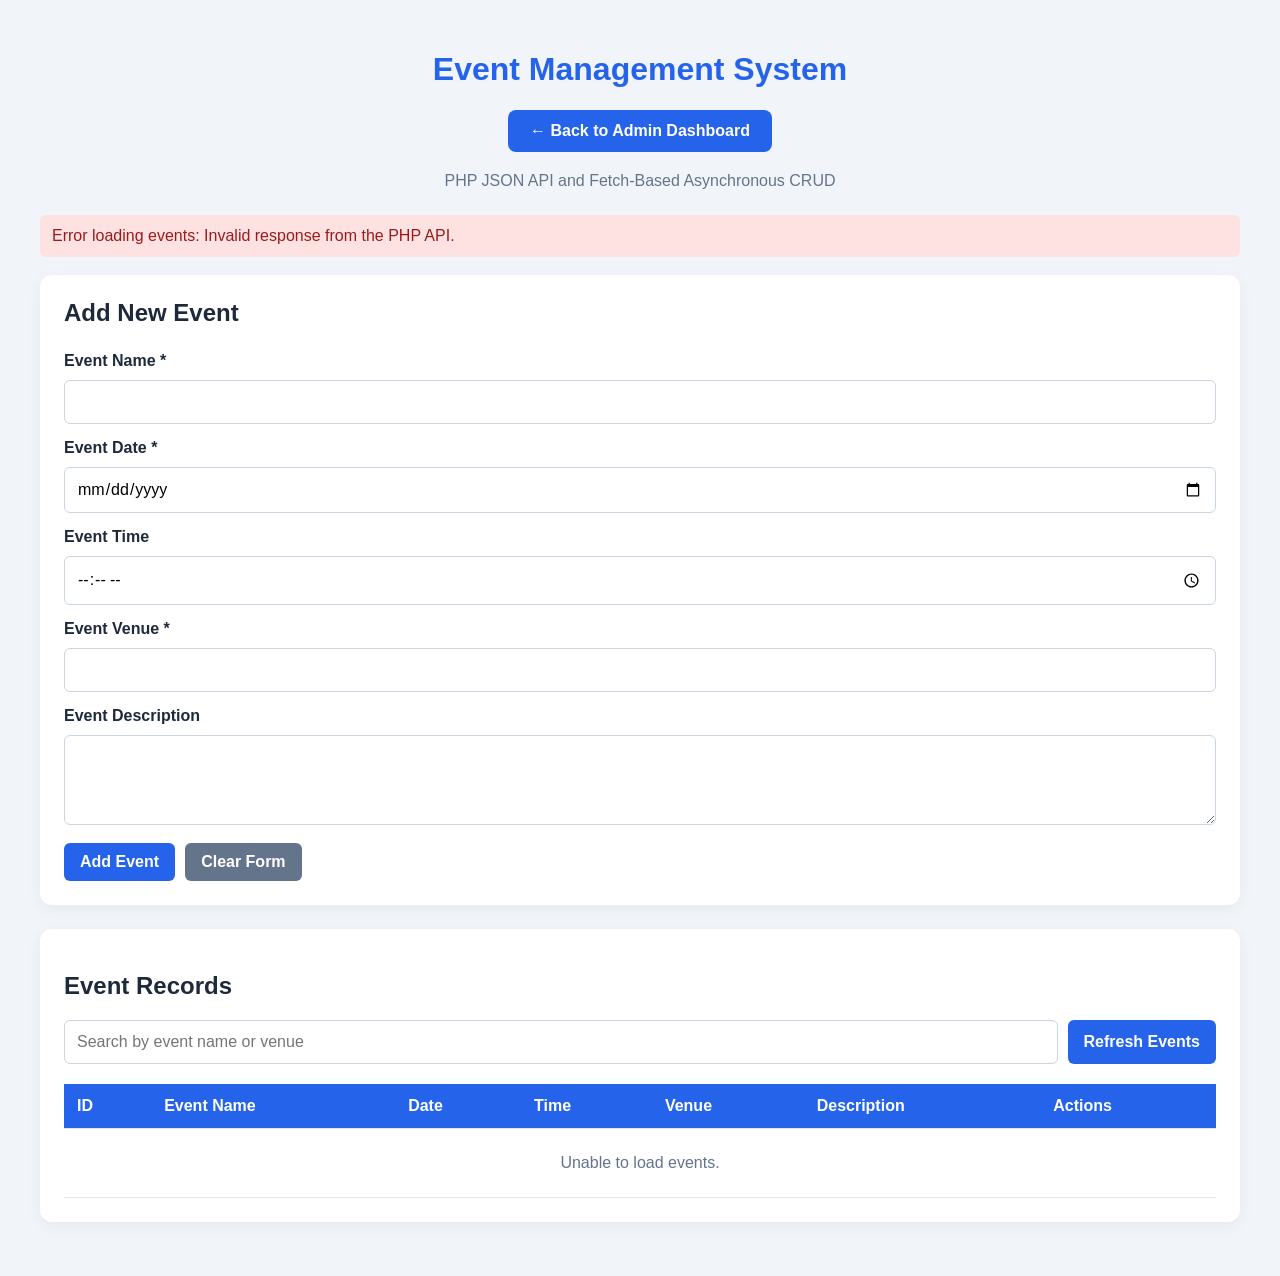
<file: index.html>
<!DOCTYPE html>
<html lang="en">
<head>
    <meta charset="UTF-8">
    <meta name="viewport" content="width=device-width, initial-scale=1.0">
    <title>Practical 13 - Event Management AJAX CRUD</title>
    <style>
        * { box-sizing: border-box; }
        body { margin: 0; padding: 30px; font-family: Arial, sans-serif; background: #f1f5f9; color: #1e293b; }
        .container { max-width: 1200px; margin: auto; }
        h1 { text-align: center; color: #2563eb; }
        .subtitle { text-align: center; margin-bottom: 25px; color: #64748b; }
        .card { background: white; padding: 24px; margin-bottom: 24px; border-radius: 12px; box-shadow: 0 4px 15px rgba(0, 0, 0, 0.05); }
        .status { margin-bottom: 18px; padding: 12px; background: #dbeafe; border-radius: 6px; overflow-wrap: anywhere; }
        .status.error { background: #fee2e2; color: #991b1b; }
        .status.success { background: #dcfce7; color: #166534; }
        form { display: grid; gap: 10px; }
        label { font-weight: bold; margin-top: 5px; }
        input, textarea { width: 100%; padding: 12px; border: 1px solid #cbd5e1; border-radius: 6px; font: inherit; }
        textarea { min-height: 90px; resize: vertical; }
        button { padding: 10px 16px; border: none; border-radius: 6px; background: #2563eb; color: white; cursor: pointer; font: inherit; font-weight: bold; }
        button:hover { background: #1d4ed8; }
        button:disabled { opacity: 0.6; cursor: not-allowed; }
        .btn-row { display: flex; gap: 10px; flex-wrap: wrap; margin-top: 8px; }
        .secondary { background: #64748b; }
        .secondary:hover { background: #475569; }
        .edit-btn { background: #0d9488; margin-right: 5px; }
        .edit-btn:hover { background: #0f766e; }
        .delete-btn { background: #dc2626; }
        .delete-btn:hover { background: #b91c1c; }
        .table-wrapper { overflow-x: auto; margin-top: 20px; }
        table { width: 100%; border-collapse: collapse; }
        th, td { padding: 13px; border-bottom: 1px solid #e2e8f0; text-align: left; vertical-align: top; }
        th { background: #2563eb; color: white; }
        td { overflow-wrap: anywhere; }
        .empty { text-align: center; padding: 25px; color: #64748b; }
        .search-box { display: flex; gap: 10px; margin-top: 15px; }
        .search-box input { flex: 1; min-width: 0; }
        .form-title { margin-top: 0; }
        .hidden { display: none; }
        @media (max-width: 650px) {
            body { padding: 12px; }
            .card { padding: 15px; }
            .search-box { flex-direction: column; }
            th, td { padding: 9px; }
        }
    </style>
</head>
<body>
    <div class="container">
        <h1>Event Management System</h1>
        <div style="text-align: center; margin: 20px 0;">
            <a href="admin_dashboard.php" style="display: inline-block; background: #2563eb; color: white; padding: 12px 22px; border-radius: 8px; text-decoration: none; font-weight: bold;">
                &larr; Back to Admin Dashboard
            </a>
        </div>
        <p class="subtitle">PHP JSON API and Fetch-Based Asynchronous CRUD</p>

        <div id="status" class="status" role="status" aria-live="polite">Loading events...</div>

        <div class="card">
            <h2 class="form-title" id="formTitle">Add New Event</h2>
            <form id="eventForm">
                <input type="hidden" id="eventId">

                <label for="eventName">Event Name *</label>
                <input type="text" id="eventName" required maxlength="200">

                <label for="eventDate">Event Date *</label>
                <input type="date" id="eventDate" required>

                <label for="eventTime">Event Time</label>
                <input type="time" id="eventTime">

                <label for="eventVenue">Event Venue *</label>
                <input type="text" id="eventVenue" required maxlength="200">

                <label for="eventDescription">Event Description</label>
                <textarea id="eventDescription"></textarea>

                <div class="btn-row">
                    <button type="submit" id="saveButton">Add Event</button>
                    <button type="button" id="cancelButton" class="secondary hidden">Cancel Edit</button>
                    <button type="reset" id="clearButton" class="secondary">Clear Form</button>
                </div>
            </form>
        </div>

        <div class="card">
            <h2>Event Records</h2>
            <div class="search-box">
                <input type="search" id="searchInput" placeholder="Search by event name or venue">
                <button type="button" id="refreshButton">Refresh Events</button>
            </div>
            <div class="table-wrapper">
                <table>
                    <thead>
                        <tr>
                            <th>ID</th>
                            <th>Event Name</th>
                            <th>Date</th>
                            <th>Time</th>
                            <th>Venue</th>
                            <th>Description</th>
                            <th>Actions</th>
                        </tr>
                    </thead>
                    <tbody id="eventTable">
                        <tr>
                            <td colspan="7" class="empty">Loading...</td>
                        </tr>
                    </tbody>
                </table>
            </div>
        </div>
    </div>

    <script>
        const API_URL = "api.php";
        const statusBox = document.getElementById("status");
        const eventTable = document.getElementById("eventTable");
        const eventForm = document.getElementById("eventForm");
        const saveButton = document.getElementById("saveButton");
        const cancelButton = document.getElementById("cancelButton");
        const searchInput = document.getElementById("searchInput");
        let eventsList = [];

        function showStatus(message, type = "") {
            statusBox.textContent = message;
            statusBox.className = "status";
            if (type) statusBox.classList.add(type);
        }

        async function apiRequest(url, options = {}) {
            const response = await fetch(url, {
                ...options,
                headers: {
                    "Accept": "application/json",
                    ...(options.body ? { "Content-Type": "application/json" } : {}),
                    ...(options.headers || {})
                }
            });
            let result;
            try {
                result = await response.json();
            } catch {
                throw new Error("Invalid response from the PHP API.");
            }
            if (!response.ok || !result.success) {
                throw new Error(result.message || "Request failed.");
            }
            return result;
        }

        function getVenue(event) {
            return event.event_venue || event.venue || "";
        }

        function renderEvents() {
            eventTable.replaceChildren();
            const keyword = searchInput.value.trim().toLowerCase();
            const filteredEvents = eventsList.filter(function (event) {
                return (
                    String(event.event_name || "").toLowerCase().includes(keyword) ||
                    String(getVenue(event)).toLowerCase().includes(keyword)
                );
            });

            if (filteredEvents.length === 0) {
                const row = document.createElement("tr");
                const cell = document.createElement("td");
                cell.colSpan = 7;
                cell.className = "empty";
                cell.textContent = keyword ? "No matching events found." : "No events available.";
                row.appendChild(cell);
                eventTable.appendChild(row);
                return;
            }

            filteredEvents.forEach(function (event) {
                const row = document.createElement("tr");
                const values = [
                    event.event_id,
                    event.event_name,
                    event.event_date,
                    event.event_time || "",
                    getVenue(event),
                    event.event_description || ""
                ];

                values.forEach(function (value) {
                    const cell = document.createElement("td");
                    cell.textContent = value ?? "";
                    row.appendChild(cell);
                });

                const actionCell = document.createElement("td");
                const editButton = document.createElement("button");
                editButton.type = "button";
                editButton.textContent = "Edit";
                editButton.className = "edit-btn";
                editButton.addEventListener("click", function () {
                    editEvent(event);
                });

                const deleteButton = document.createElement("button");
                deleteButton.type = "button";
                deleteButton.textContent = "Delete";
                deleteButton.className = "delete-btn";
                deleteButton.addEventListener("click", function () {
                    deleteEvent(event.event_id, event.event_name);
                });

                actionCell.appendChild(editButton);
                actionCell.appendChild(deleteButton);
                row.appendChild(actionCell);
                eventTable.appendChild(row);
            });
        }

        async function loadEvents(showMessage = true) {
            try {
                if (showMessage) showStatus("Loading events...");
                const result = await apiRequest(API_URL);
                eventsList = Array.isArray(result.data) ? result.data : [];
                renderEvents();
                if (showMessage) showStatus("Events loaded successfully.", "success");
            } catch (error) {
                showStatus("Error loading events: " + error.message, "error");
                eventTable.replaceChildren();
                const row = document.createElement("tr");
                const cell = document.createElement("td");
                cell.colSpan = 7;
                cell.className = "empty";
                cell.textContent = "Unable to load events.";
                row.appendChild(cell);
                eventTable.appendChild(row);
            }
        }

        function resetEventForm() {
            eventForm.reset();
            document.getElementById("eventId").value = "";
            document.getElementById("formTitle").textContent = "Add New Event";
            saveButton.textContent = "Add Event";
            cancelButton.classList.add("hidden");
        }

        function editEvent(event) {
            document.getElementById("eventId").value = event.event_id;
            document.getElementById("eventName").value = event.event_name || "";
            document.getElementById("eventDate").value = String(event.event_date || "").substring(0, 10);
            document.getElementById("eventTime").value = String(event.event_time || "").substring(0, 5);
            document.getElementById("eventVenue").value = getVenue(event);
            document.getElementById("eventDescription").value = event.event_description || "";
            document.getElementById("formTitle").textContent = "Edit Event #" + event.event_id;
            saveButton.textContent = "Update Event";
            cancelButton.classList.remove("hidden");
            document.getElementById("formTitle").scrollIntoView({ behavior: "smooth", block: "center" });
            showStatus("Editing event: " + event.event_name);
        }

        eventForm.addEventListener("submit", async function (event) {
            event.preventDefault();
            const eventId = document.getElementById("eventId").value;
            const eventData = {
                event_name: document.getElementById("eventName").value.trim(),
                event_date: document.getElementById("eventDate").value,
                event_time: document.getElementById("eventTime").value,
                event_venue: document.getElementById("eventVenue").value.trim(),
                event_description: document.getElementById("eventDescription").value.trim()
            };

            if (!eventData.event_name || !eventData.event_date || !eventData.event_venue) {
                showStatus("Please fill in all required fields.", "error");
                return;
            }

            saveButton.disabled = true;
            saveButton.textContent = eventId ? "Updating..." : "Adding...";

            try {
                const result = await apiRequest(API_URL, {
                    method: eventId ? "PUT" : "POST",
                    body: JSON.stringify(eventId ? { ...eventData, event_id: Number(eventId) } : eventData)
                });
                resetEventForm();
                await loadEvents(false);
                showStatus(result.message || (eventId ? "Event updated successfully." : "Event added successfully."), "success");
            } catch (error) {
                showStatus("Error: " + error.message, "error");
            } finally {
                saveButton.disabled = false;
                saveButton.textContent = document.getElementById("eventId").value ? "Update Event" : "Add Event";
            }
        });

        async function deleteEvent(eventId, eventName) {
            if (!confirm('Are you sure you want to delete "' + eventName + '"?')) return;
            try {
                const result = await apiRequest(API_URL + "?id=" + encodeURIComponent(eventId), { method: "DELETE" });
                eventsList = eventsList.filter(ev => Number(ev.event_id) !== Number(eventId));
                renderEvents();
                showStatus(result.message || "Event deleted successfully.", "success");
            } catch (error) {
                showStatus("Error deleting event: " + error.message, "error");
            }
        }

        cancelButton.addEventListener("click", function () {
            resetEventForm();
            showStatus("Edit cancelled.");
        });

        document.getElementById("clearButton").addEventListener("click", function () {
            setTimeout(function () {
                if (document.getElementById("eventId").value) resetEventForm();
            }, 0);
        });

        document.getElementById("refreshButton").addEventListener("click", () => loadEvents());
        searchInput.addEventListener("input", renderEvents);

        loadEvents();
    </script>
</body>
</html>
</file>
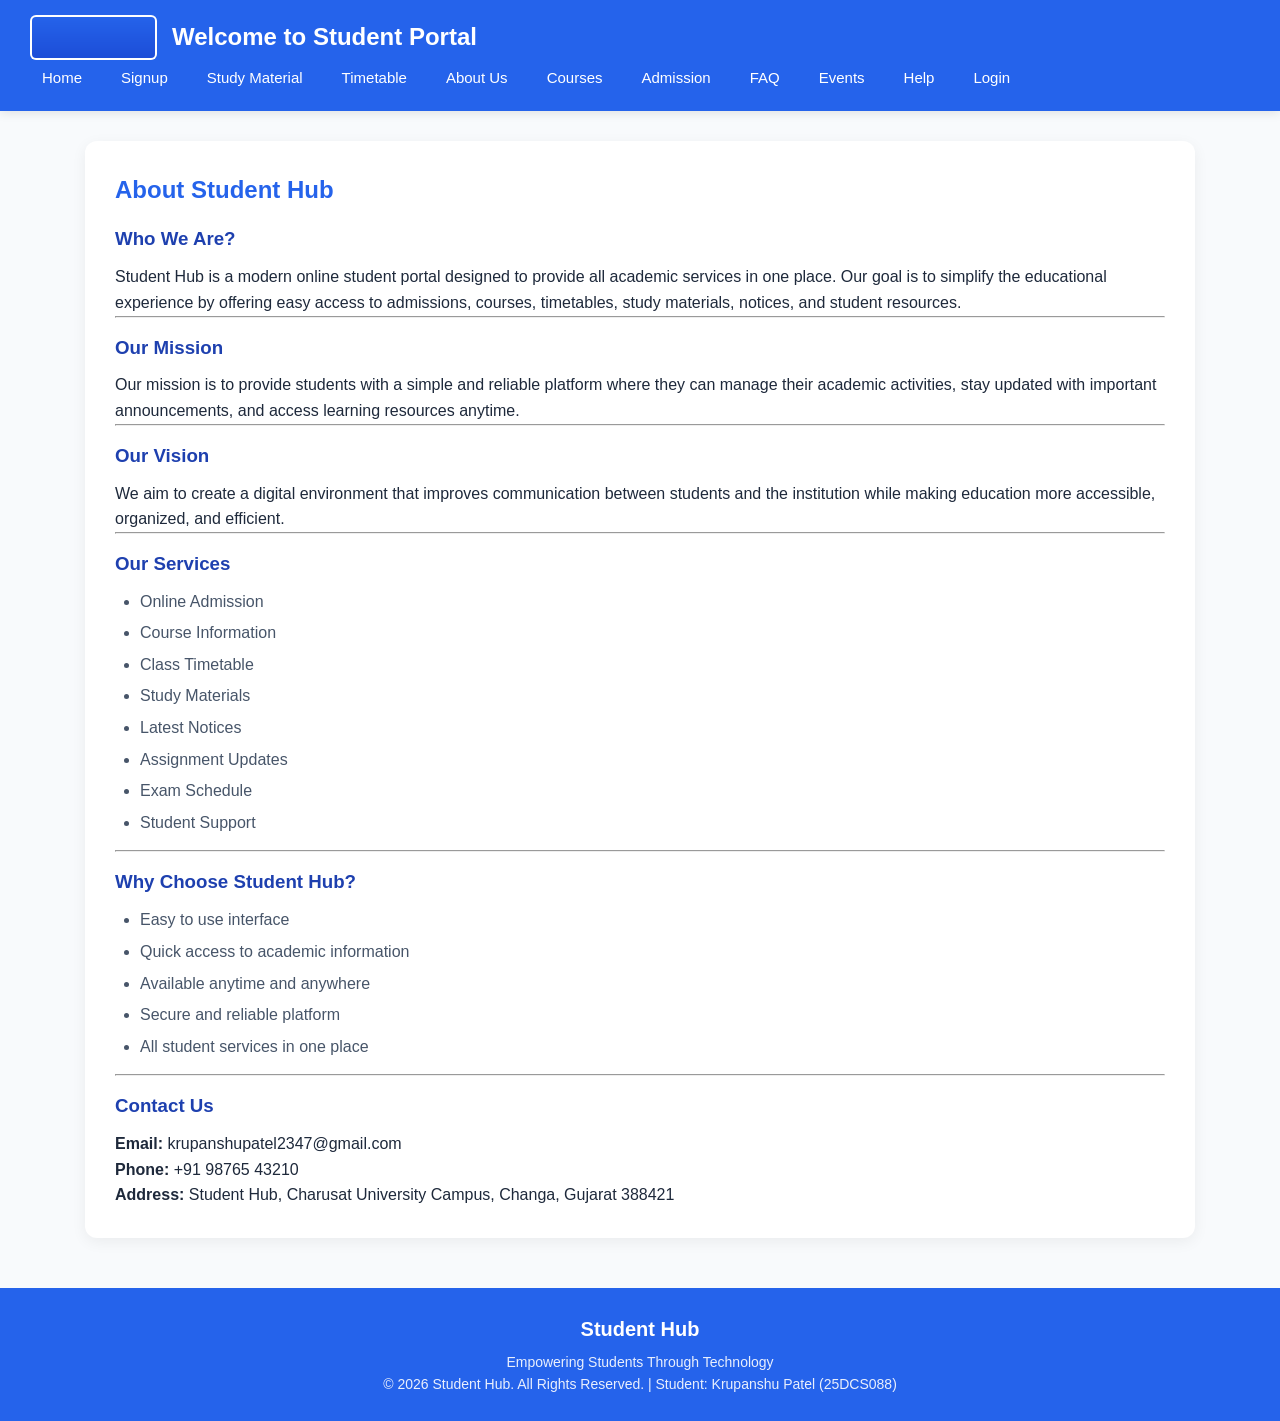
<file: About.html>
<!DOCTYPE html>
<html lang="en">
<head>
    <meta charset="UTF-8">
    <meta name="viewport" content="width=device-width, initial-scale=1.0">
    <title>Student Hub - About Us</title>
    <link rel="stylesheet" href="style.css">
    <script src="script.js" defer></script>
</head>
<body class="page-about">
    <header class="header">
        <div class="logo-section">
            <img src="StudentHub.png" alt="Student Hub Logo">
            <h1>Welcome to Student Portal</h1>
        </div>
        <button class="menu-button" id="menuButton" aria-label="Toggle navigation">☰</button>
        <nav class="navbar" id="navbar">
            <a href="Home.html">Home</a>
            <a href="Signup.html">Signup</a>
            <a href="StudyMaterial.html">Study Material</a>
            <a href="Timetable.html">Timetable</a>
            <a href="About.html">About Us</a>
            <a href="Courses.html">Courses</a>
            <a href="Admission.html">Admission</a>
            <a href="FAQ.html">FAQ</a>
            <a href="event.html">Events</a>
            <a href="Help.html">Help</a>
            <a href="Login.html">Login</a>
        </nav>
    </header>

    <main class="content-container">
        <div class="about-section">
            <h2>About Student Hub</h2>
            <h3>Who We Are?</h3>
            <p>
                Student Hub is a modern online student portal designed to provide all academic services in one place. Our goal is to simplify the educational experience by offering easy access to admissions, courses, timetables, study materials, notices, and student resources.
            </p>

            <hr>

            <h3>Our Mission</h3>
            <p>
                Our mission is to provide students with a simple and reliable platform where they can manage their academic activities, stay updated with important announcements, and access learning resources anytime.
            </p>

            <hr>

            <h3>Our Vision</h3>
            <p>
                We aim to create a digital environment that improves communication between students and the institution while making education more accessible, organized, and efficient.
            </p>

            <hr>

            <h3>Our Services</h3>
            <ul>
                <li>Online Admission</li>
                <li>Course Information</li>
                <li>Class Timetable</li>
                <li>Study Materials</li>
                <li>Latest Notices</li>
                <li>Assignment Updates</li>
                <li>Exam Schedule</li>
                <li>Student Support</li>
            </ul>

            <hr>

            <h3>Why Choose Student Hub?</h3>
            <ul>
                <li>Easy to use interface</li>
                <li>Quick access to academic information</li>
                <li>Available anytime and anywhere</li>
                <li>Secure and reliable platform</li>
                <li>All student services in one place</li>
            </ul>

            <hr>

            <h3>Contact Us</h3>
            <p><b>Email:</b> krupanshupatel2347@gmail.com</p>
            <p><b>Phone:</b> +91 98765 43210</p>
            <p><b>Address:</b> Student Hub, Charusat University Campus, Changa, Gujarat 388421</p>
        </div>
    </main>

    <footer class="footer">
        <h3>Student Hub</h3>
        <p>Empowering Students Through Technology</p>
        <p>&copy; 2026 Student Hub. All Rights Reserved. | Student: Krupanshu Patel (25DCS088)</p>
    </footer>
</body>
</html>
</file>
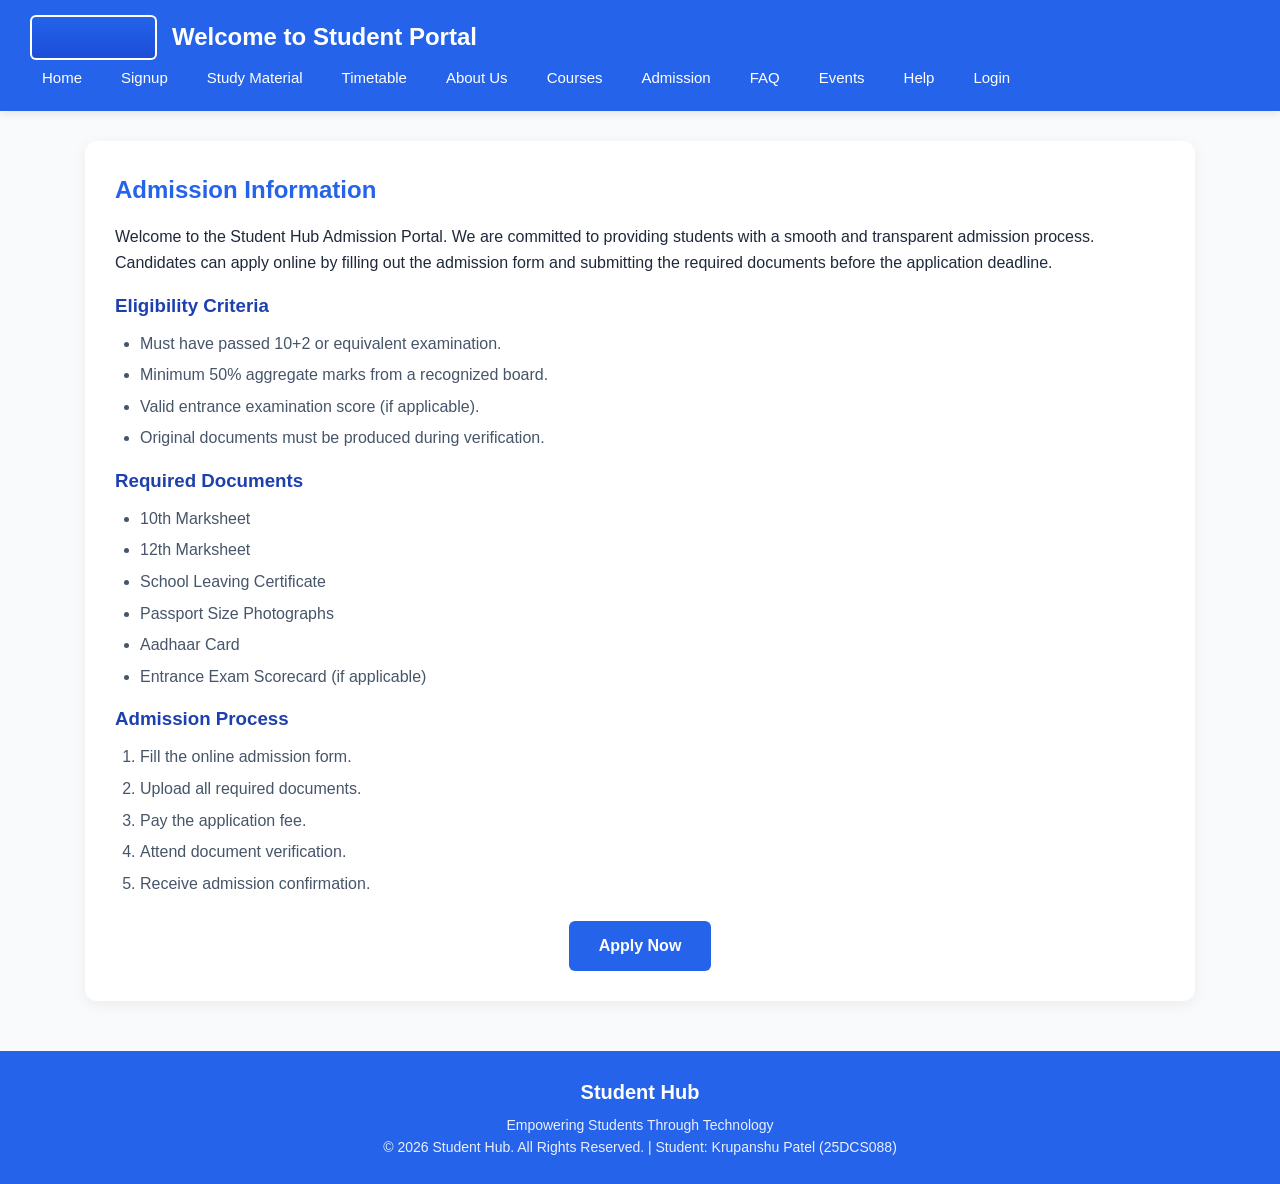
<file: Admission.html>
<!DOCTYPE html>
<html lang="en">
<head>
    <meta charset="UTF-8">
    <meta name="viewport" content="width=device-width, initial-scale=1.0">
    <title>Student Hub - Admission</title>
    <link rel="stylesheet" href="style.css">
    <script src="script.js" defer></script>
</head>
<body class="page-admission">
    <header class="header">
        <div class="logo-section">
            <img src="StudentHub.png" alt="Student Hub Logo">
            <h1>Welcome to Student Portal</h1>
        </div>
        <button class="menu-button" id="menuButton" aria-label="Toggle navigation">☰</button>
        <nav class="navbar" id="navbar">
            <a href="Home.html">Home</a>
            <a href="Signup.html">Signup</a>
            <a href="StudyMaterial.html">Study Material</a>
            <a href="Timetable.html">Timetable</a>
            <a href="About.html">About Us</a>
            <a href="Courses.html">Courses</a>
            <a href="Admission.html">Admission</a>
            <a href="FAQ.html">FAQ</a>
            <a href="event.html">Events</a>
            <a href="Help.html">Help</a>
            <a href="Login.html">Login</a>
        </nav>
    </header>

    <main class="content-container">
        <div class="card">
            <h2>Admission Information</h2>
            <p>Welcome to the Student Hub Admission Portal. We are committed to providing students with a smooth and transparent admission process. Candidates can apply online by filling out the admission form and submitting the required documents before the application deadline.</p>

            <h3>Eligibility Criteria</h3>
            <ul>
                <li>Must have passed 10+2 or equivalent examination.</li>
                <li>Minimum 50% aggregate marks from a recognized board.</li>
                <li>Valid entrance examination score (if applicable).</li>
                <li>Original documents must be produced during verification.</li>
            </ul>

            <h3>Required Documents</h3>
            <ul>
                <li>10th Marksheet</li>
                <li>12th Marksheet</li>
                <li>School Leaving Certificate</li>
                <li>Passport Size Photographs</li>
                <li>Aadhaar Card</li>
                <li>Entrance Exam Scorecard (if applicable)</li>
            </ul>

            <h3>Admission Process</h3>
            <ol>
                <li>Fill the online admission form.</li>
                <li>Upload all required documents.</li>
                <li>Pay the application fee.</li>
                <li>Attend document verification.</li>
                <li>Receive admission confirmation.</li>
            </ol>

            <div style="text-align: center; margin-top: 25px;">
                <a href="Signup.html" class="button" style="padding: 12px 30px; font-size: 16px;">Apply Now</a>
            </div>
        </div>
    </main>

    <footer class="footer">
        <h3>Student Hub</h3>
        <p>Empowering Students Through Technology</p>
        <p>&copy; 2026 Student Hub. All Rights Reserved. | Student: Krupanshu Patel (25DCS088)</p>
    </footer>
</body>
</html>
</file>
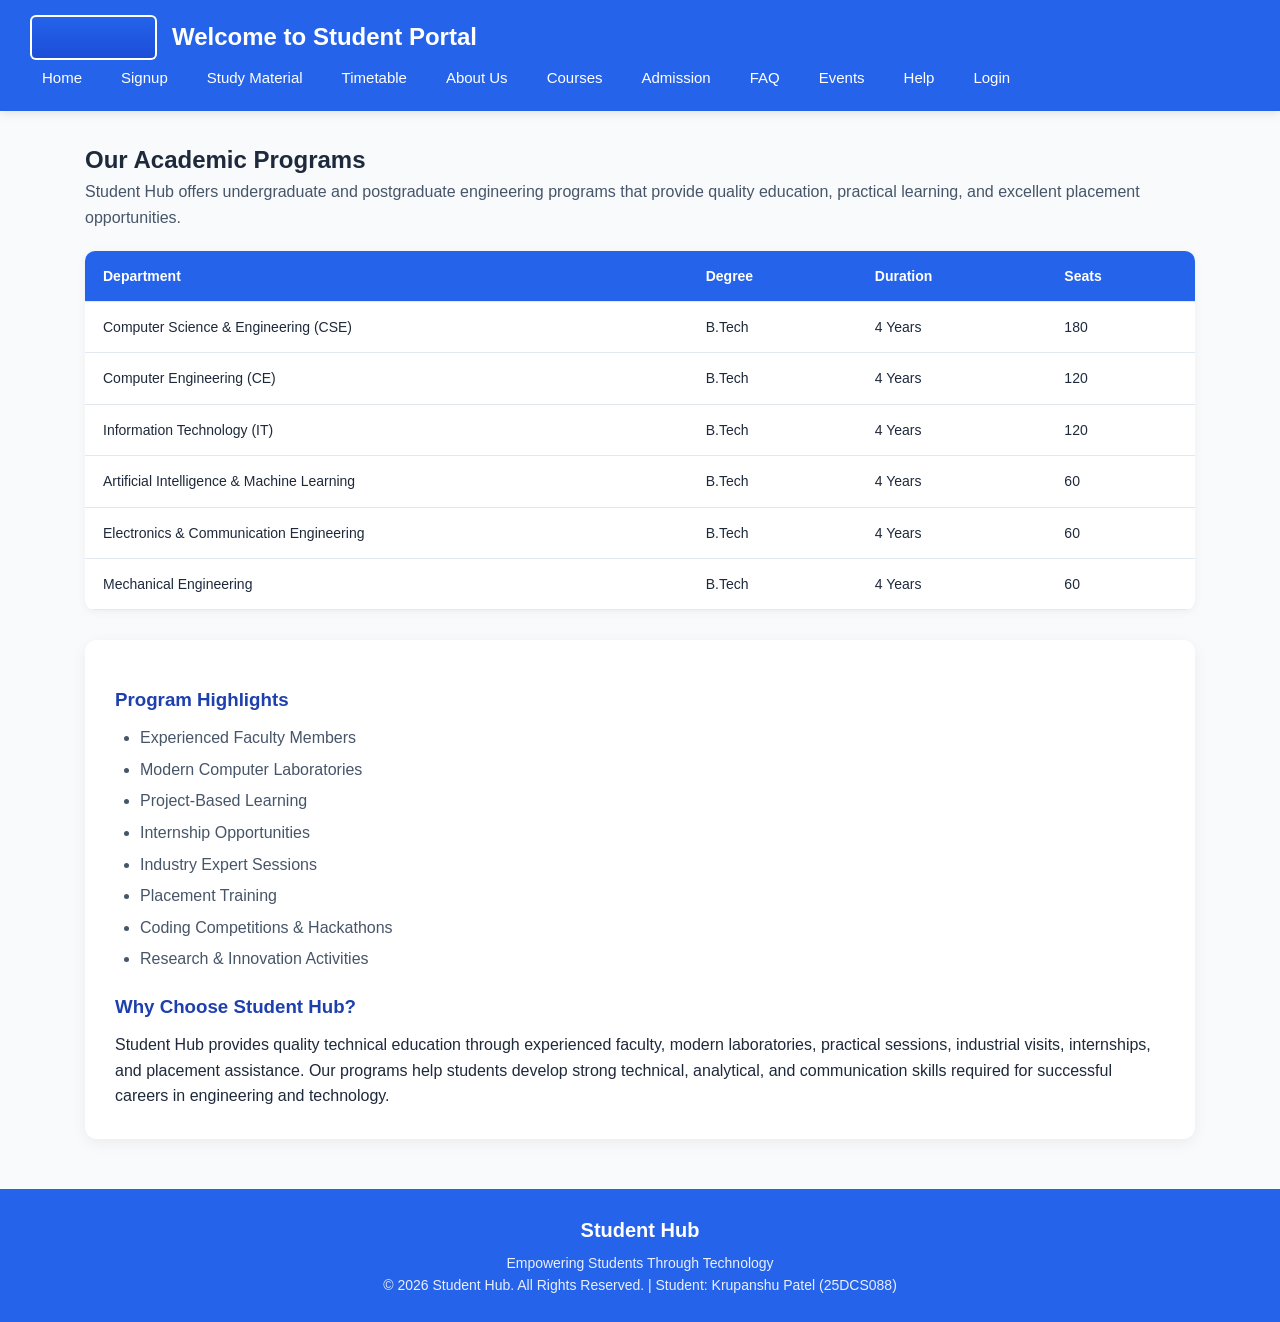
<file: Courses.html>
<!DOCTYPE html>
<html lang="en">
<head>
    <meta charset="UTF-8">
    <meta name="viewport" content="width=device-width, initial-scale=1.0">
    <title>Student Hub - Courses</title>
    <link rel="stylesheet" href="style.css">
    <script src="script.js" defer></script>
</head>
<body class="page-courses">
    <header class="header">
        <div class="logo-section">
            <img src="StudentHub.png" alt="Student Hub Logo">
            <h1>Welcome to Student Portal</h1>
        </div>
        <button class="menu-button" id="menuButton" aria-label="Toggle navigation">☰</button>
        <nav class="navbar" id="navbar">
            <a href="Home.html">Home</a>
            <a href="Signup.html">Signup</a>
            <a href="StudyMaterial.html">Study Material</a>
            <a href="Timetable.html">Timetable</a>
            <a href="About.html">About Us</a>
            <a href="Courses.html">Courses</a>
            <a href="Admission.html">Admission</a>
            <a href="FAQ.html">FAQ</a>
            <a href="event.html">Events</a>
            <a href="Help.html">Help</a>
            <a href="Login.html">Login</a>
        </nav>
    </header>

    <main class="content-container">
        <h2>Our Academic Programs</h2>
        <p class="section-intro">Student Hub offers undergraduate and postgraduate engineering programs that provide quality education, practical learning, and excellent placement opportunities.</p>

        <div class="table-wrap">
            <table class="academic-table">
                <thead>
                    <tr>
                        <th>Department</th>
                        <th>Degree</th>
                        <th>Duration</th>
                        <th>Seats</th>
                    </tr>
                </thead>
                <tbody>
                    <tr>
                        <td>Computer Science & Engineering (CSE)</td>
                        <td>B.Tech</td>
                        <td>4 Years</td>
                        <td>180</td>
                    </tr>
                    <tr>
                        <td>Computer Engineering (CE)</td>
                        <td>B.Tech</td>
                        <td>4 Years</td>
                        <td>120</td>
                    </tr>
                    <tr>
                        <td>Information Technology (IT)</td>
                        <td>B.Tech</td>
                        <td>4 Years</td>
                        <td>120</td>
                    </tr>
                    <tr>
                        <td>Artificial Intelligence & Machine Learning</td>
                        <td>B.Tech</td>
                        <td>4 Years</td>
                        <td>60</td>
                    </tr>
                    <tr>
                        <td>Electronics & Communication Engineering</td>
                        <td>B.Tech</td>
                        <td>4 Years</td>
                        <td>60</td>
                    </tr>
                    <tr>
                        <td>Mechanical Engineering</td>
                        <td>B.Tech</td>
                        <td>4 Years</td>
                        <td>60</td>
                    </tr>
                </tbody>
            </table>
        </div>

        <div class="card" style="margin-top: 30px;">
            <h3>Program Highlights</h3>
            <ul>
                <li>Experienced Faculty Members</li>
                <li>Modern Computer Laboratories</li>
                <li>Project-Based Learning</li>
                <li>Internship Opportunities</li>
                <li>Industry Expert Sessions</li>
                <li>Placement Training</li>
                <li>Coding Competitions & Hackathons</li>
                <li>Research & Innovation Activities</li>
            </ul>

            <h3 style="margin-top: 20px;">Why Choose Student Hub?</h3>
            <p>Student Hub provides quality technical education through experienced faculty, modern laboratories, practical sessions, industrial visits, internships, and placement assistance. Our programs help students develop strong technical, analytical, and communication skills required for successful careers in engineering and technology.</p>
        </div>
    </main>

    <footer class="footer">
        <h3>Student Hub</h3>
        <p>Empowering Students Through Technology</p>
        <p>&copy; 2026 Student Hub. All Rights Reserved. | Student: Krupanshu Patel (25DCS088)</p>
    </footer>
</body>
</html>
</file>
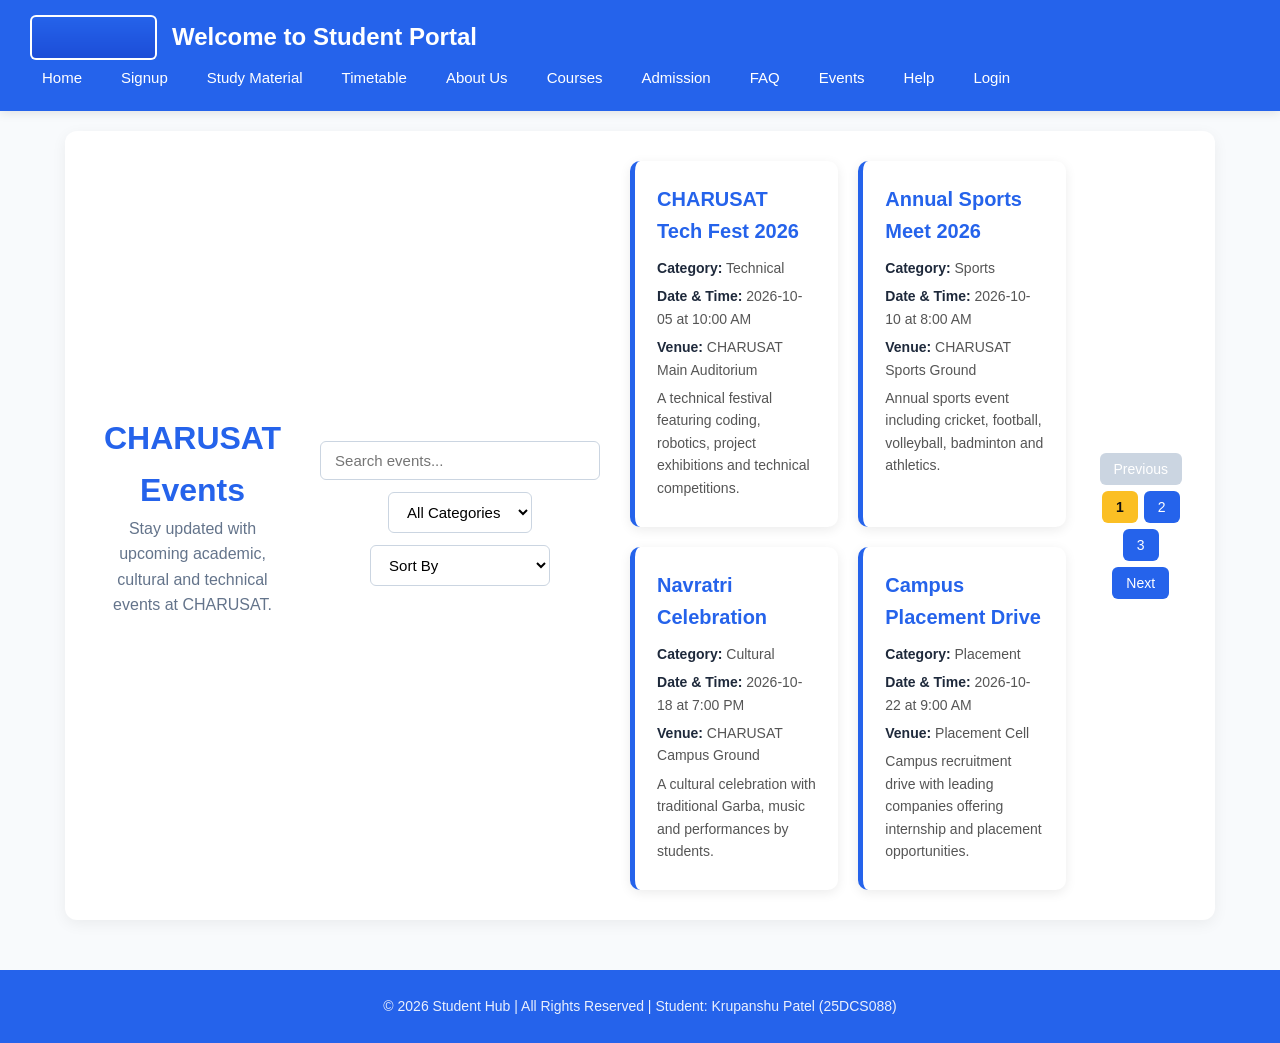
<file: event.html>
<!DOCTYPE html>
<html lang="en">
<head>
    <meta charset="UTF-8">
    <meta name="viewport" content="width=device-width, initial-scale=1.0">
    <title>Events - Student Hub</title>
    <link rel="stylesheet" href="style.css">
    <script src="script.js" defer></script>
</head>
<body class="page-events">
    <header class="header">
        <div class="logo-section">
            <img src="StudentHub.png" alt="Student Hub Logo">
            <h1>Welcome to Student Portal</h1>
        </div>
        <button class="menu-button" id="menuButton" aria-label="Toggle navigation">☰</button>
        <nav class="navbar" id="navbar">
            <a href="Home.html">Home</a>
            <a href="Signup.html">Signup</a>
            <a href="StudyMaterial.html">Study Material</a>
            <a href="Timetable.html">Timetable</a>
            <a href="About.html">About Us</a>
            <a href="Courses.html">Courses</a>
            <a href="Admission.html">Admission</a>
            <a href="FAQ.html">FAQ</a>
            <a href="event.html">Events</a>
            <a href="Help.html">Help</a>
            <a href="Login.html">Login</a>
        </nav>
    </header>

    <main class="content">
        <div class="heading" style="text-align: center; margin-bottom: 20px;">
            <h1 style="color: #2563eb;">CHARUSAT Events</h1>
            <p style="color: #64748b;">Stay updated with upcoming academic, cultural and technical events at CHARUSAT.</p>
        </div>

        <div class="event-controls">
            <input type="text" id="eventSearch" placeholder="Search events..." style="width: 280px;">
            <select id="eventCategory">
                <option value="all">All Categories</option>
                <option value="Technical">Technical</option>
                <option value="Sports">Sports</option>
                <option value="Cultural">Cultural</option>
                <option value="Placement">Placement</option>
                <option value="Academic">Academic</option>
                <option value="Workshop">Workshop</option>
                <option value="Conference">Conference</option>
                <option value="Competition">Competition</option>
            </select>
            <select id="eventSort">
                <option value="default">Sort By</option>
                <option value="nameAsc">Name (A-Z)</option>
                <option value="nameDesc">Name (Z-A)</option>
                <option value="dateAsc">Date (Oldest First)</option>
                <option value="dateDesc">Date (Newest First)</option>
            </select>
        </div>

        <p id="eventLoading" style="text-align: center; display: none;">Loading events...</p>
        <p id="eventError" style="text-align: center; color: red; display: none;"></p>

        <div class="event-container" id="eventsContainer"></div>

        <div class="event-pagination" id="eventPagination"></div>
    </main>

    <footer class="footer">
        <p>&copy; 2026 Student Hub | All Rights Reserved | Student: Krupanshu Patel (25DCS088)</p>
    </footer>
</body>
</html>
</file>
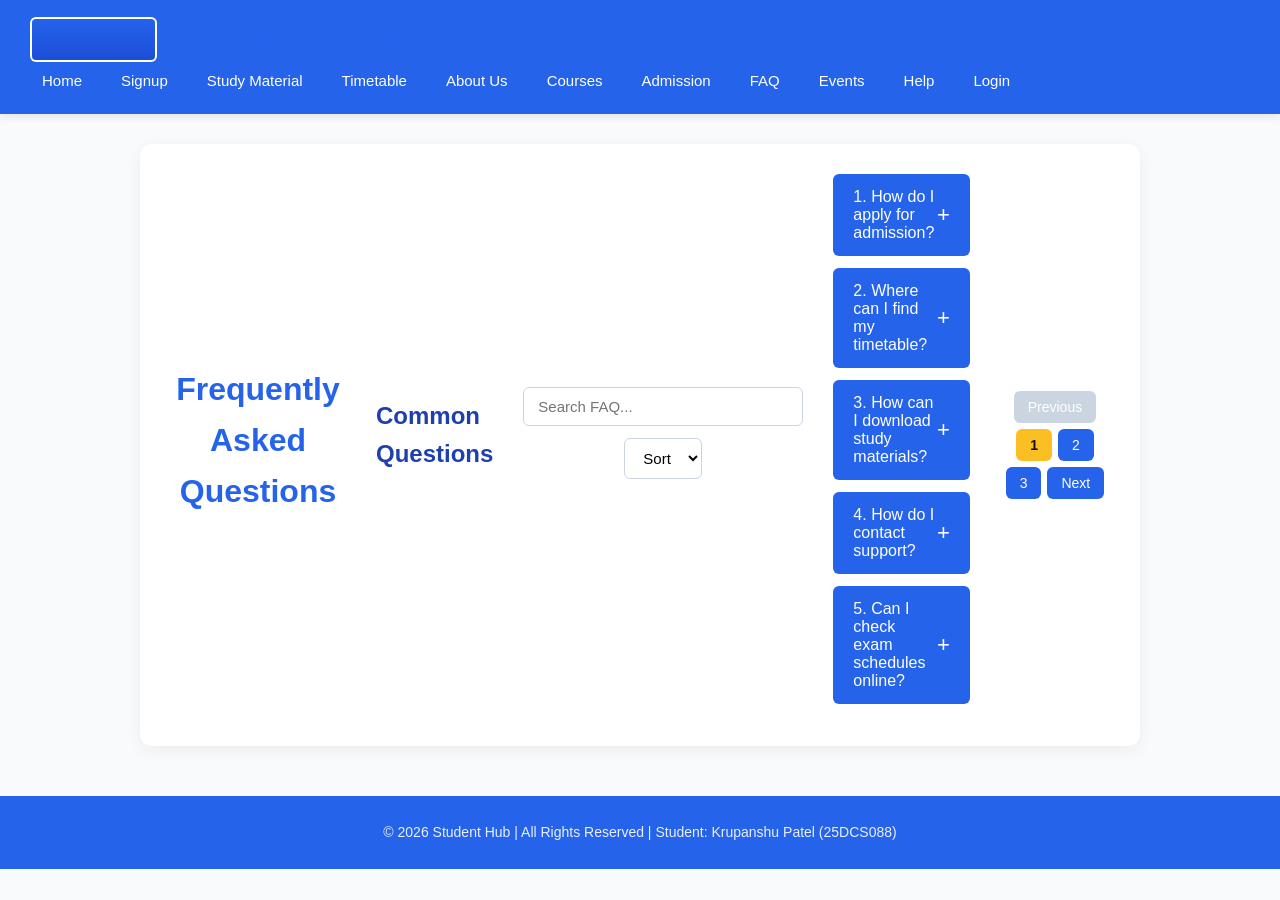
<file: FAQ.html>
<!DOCTYPE html>
<html lang="en">
<head>
    <meta charset="UTF-8">
    <meta name="viewport" content="width=device-width, initial-scale=1.0">
    <title>FAQ - Student Hub</title>
    <link rel="stylesheet" href="style.css">
    <script src="script.js" defer></script>
</head>
<body class="page-faq">
    <header class="header">
        <div class="logo-section">
            <img src="StudentHub.png" alt="Logo">
            <h1>Welcome to Student Portal</h1>
        </div>
        <button class="menu-button" id="menuButton" aria-label="Toggle navigation">☰</button>
        <nav class="navbar" id="navbar">
            <a href="Home.html">Home</a>
            <a href="Signup.html">Signup</a>
            <a href="StudyMaterial.html">Study Material</a>
            <a href="Timetable.html">Timetable</a>
            <a href="About.html">About Us</a>
            <a href="Courses.html">Courses</a>
            <a href="Admission.html">Admission</a>
            <a href="FAQ.html">FAQ</a>
            <a href="event.html">Events</a>
            <a href="Help.html">Help</a>
            <a href="Login.html">Login</a>
        </nav>
    </header>

    <main class="content">
        <h1>Frequently Asked Questions</h1>
        <h2>Common Questions</h2>

        <div class="faq-controls">
            <input type="text" id="searchInput" placeholder="Search FAQ..." style="width: 280px;">
            <select id="sortSelect">
                <option value="default">Sort</option>
                <option value="az">A-Z</option>
                <option value="za">Z-A</option>
            </select>
        </div>

        <p id="loadingMessage" style="text-align: center; display: none;">Loading FAQs...</p>
        <p id="errorMessage" style="text-align: center; color: red; display: none;"></p>

        <div id="faqContainer"></div>
        <div class="pagination" id="pagination"></div>
    </main>

    <footer class="footer">
        <p>&copy; 2026 Student Hub | All Rights Reserved | Student: Krupanshu Patel (25DCS088)</p>
    </footer>
</body>
</html>
</file>
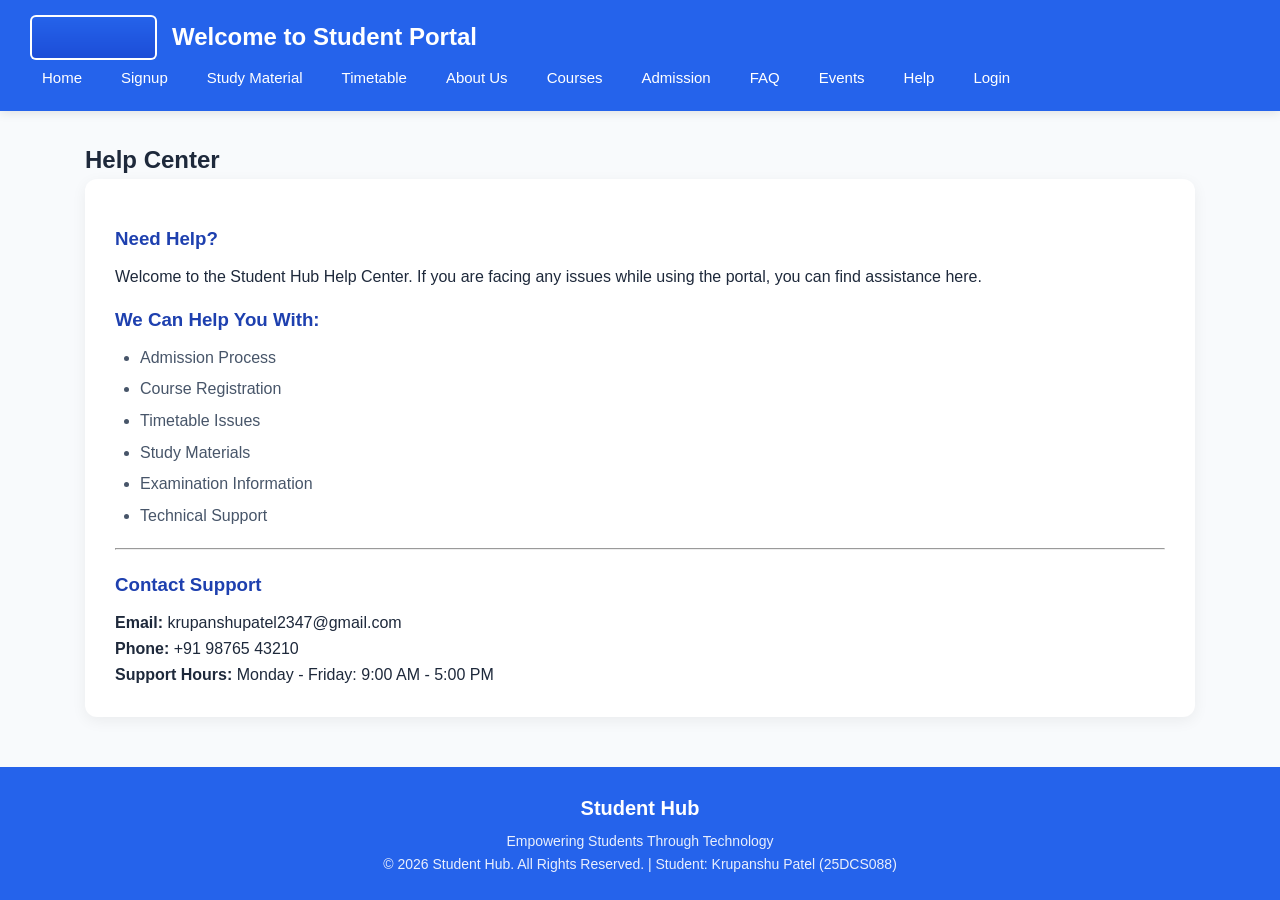
<file: Help.html>
<!DOCTYPE html>
<html lang="en">
<head>
    <meta charset="UTF-8">
    <meta name="viewport" content="width=device-width, initial-scale=1.0">
    <title>Student Hub - Help Center</title>
    <link rel="stylesheet" href="style.css">
    <script src="script.js" defer></script>
</head>
<body class="page-help">
    <header class="header">
        <div class="logo-section">
            <img src="StudentHub.png" alt="Student Hub Logo">
            <h1>Welcome to Student Portal</h1>
        </div>
        <button class="menu-button" id="menuButton" aria-label="Toggle navigation">☰</button>
        <nav class="navbar" id="navbar">
            <a href="Home.html">Home</a>
            <a href="Signup.html">Signup</a>
            <a href="StudyMaterial.html">Study Material</a>
            <a href="Timetable.html">Timetable</a>
            <a href="About.html">About Us</a>
            <a href="Courses.html">Courses</a>
            <a href="Admission.html">Admission</a>
            <a href="FAQ.html">FAQ</a>
            <a href="event.html">Events</a>
            <a href="Help.html">Help</a>
            <a href="Login.html">Login</a>
        </nav>
    </header>

    <main class="content-container">
        <h2>Help Center</h2>
        <div class="card">
            <h3>Need Help?</h3>
            <p>Welcome to the Student Hub Help Center. If you are facing any issues while using the portal, you can find assistance here.</p>

            <h3>We Can Help You With:</h3>
            <ul>
                <li>Admission Process</li>
                <li>Course Registration</li>
                <li>Timetable Issues</li>
                <li>Study Materials</li>
                <li>Examination Information</li>
                <li>Technical Support</li>
            </ul>

            <hr style="margin: 20px 0;">

            <h3>Contact Support</h3>
            <p><b>Email:</b> krupanshupatel2347@gmail.com</p>
            <p><b>Phone:</b> +91 98765 43210</p>
            <p><b>Support Hours:</b> Monday - Friday: 9:00 AM - 5:00 PM</p>
        </div>
    </main>

    <footer class="footer">
        <h3>Student Hub</h3>
        <p>Empowering Students Through Technology</p>
        <p>&copy; 2026 Student Hub. All Rights Reserved. | Student: Krupanshu Patel (25DCS088)</p>
    </footer>
</body>
</html>
</file>
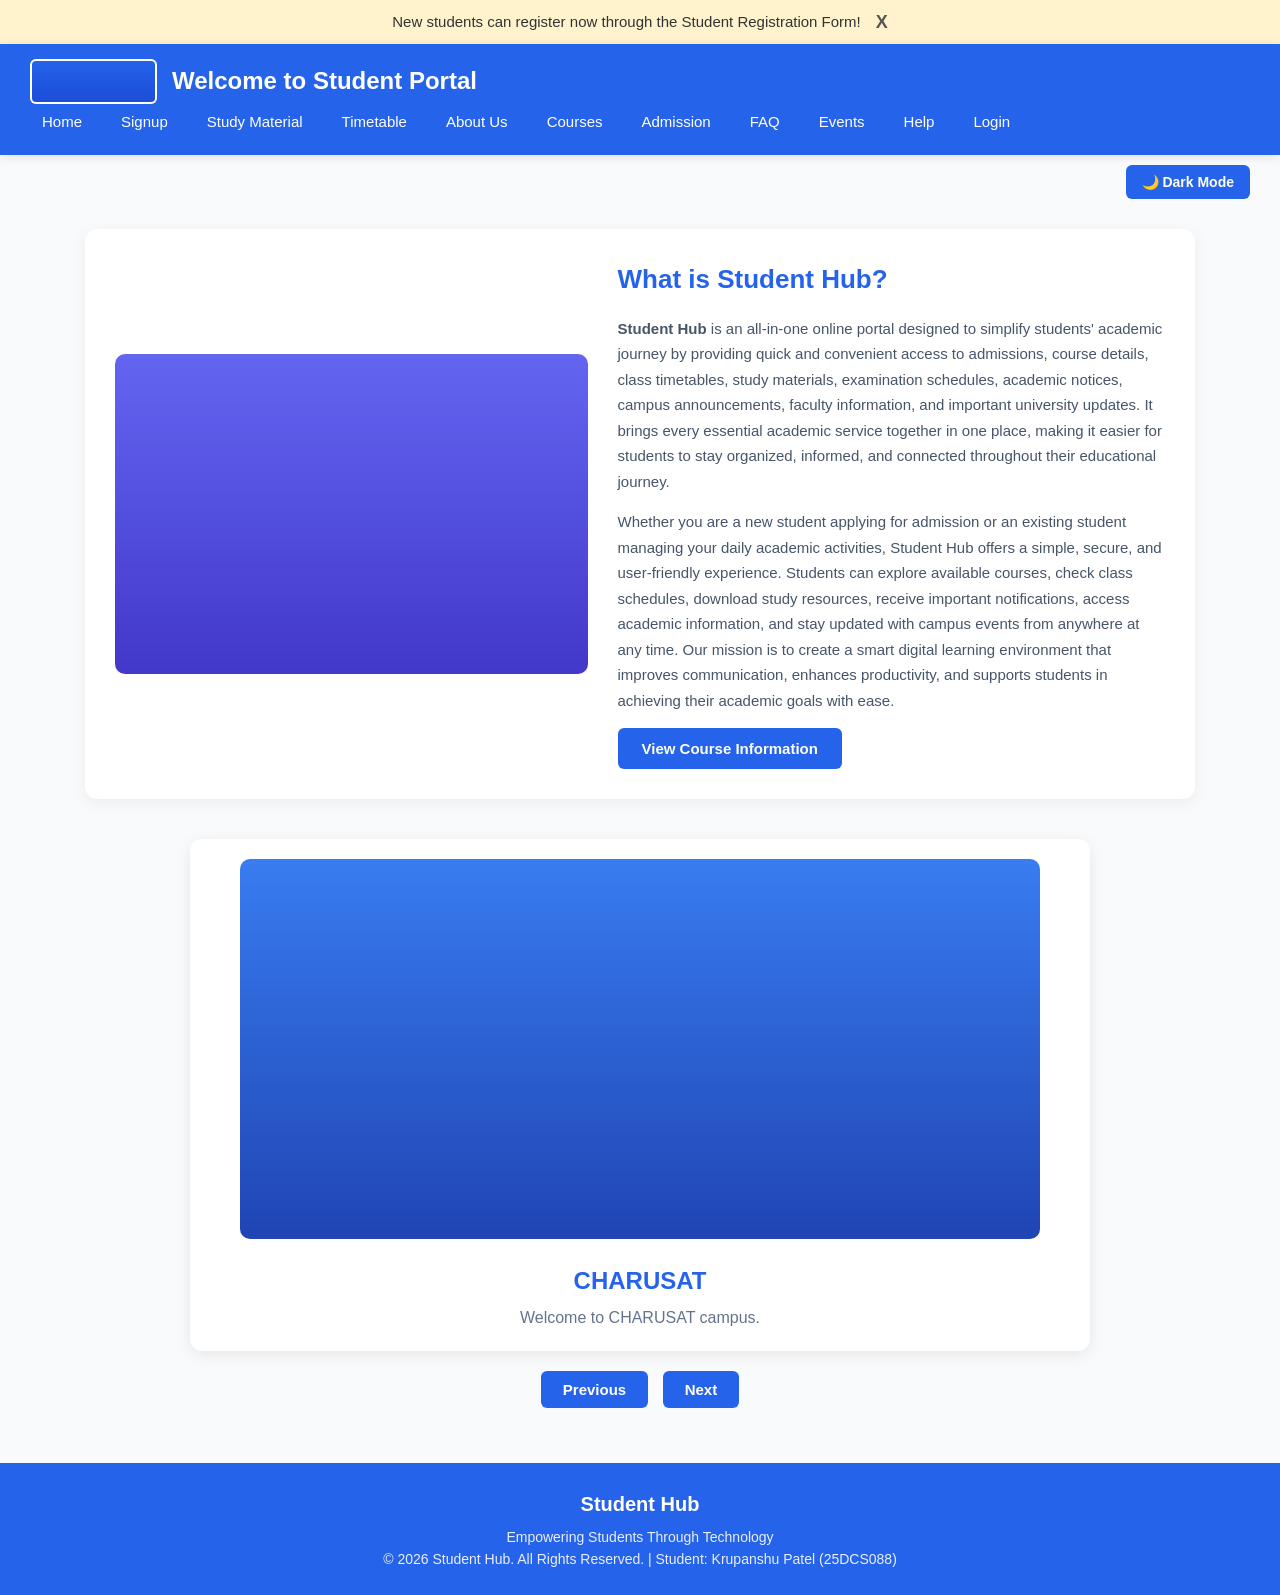
<file: Home.html>
<!DOCTYPE html>
<html lang="en">
<head>
    <meta charset="UTF-8">
    <meta name="viewport" content="width=device-width, initial-scale=1.0">
    <title>Student Hub - Home</title>
    <link rel="stylesheet" href="style.css">
    <script src="script.js" defer></script>
</head>
<body class="page-home">
    <div class="notification" id="notification">
        <p>New students can register now through the Student Registration Form!</p>
        <button id="closeNotification" aria-label="Close notification">X</button>
    </div>

    <header class="header">
        <div class="logo-section">
            <img src="StudentHub.png" alt="Student Hub Logo">
            <h1>Welcome to Student Portal</h1>
        </div>
        <button class="menu-button" id="menuButton" aria-label="Toggle navigation">☰</button>
        <nav class="navbar" id="navbar">
            <a href="Home.html">Home</a>
            <a href="Signup.html">Signup</a>
            <a href="StudyMaterial.html">Study Material</a>
            <a href="Timetable.html">Timetable</a>
            <a href="About.html">About Us</a>
            <a href="Courses.html">Courses</a>
            <a href="Admission.html">Admission</a>
            <a href="FAQ.html">FAQ</a>
            <a href="event.html">Events</a>
            <a href="Help.html">Help</a>
            <a href="Login.html">Login</a>
        </nav>
    </header>

    <div class="theme-control">
        <button id="themeButton">🌙 Dark Mode</button>
    </div>

    <main>
        <div class="content">
            <img src="Collegecampus.jpg" alt="College Campus">
            <div class="text">
                <h2>What is Student Hub?</h2>
                <p>
                    <b>Student Hub</b> is an all-in-one online portal designed to simplify students' academic journey by providing quick and convenient access to admissions, course details, class timetables, study materials, examination schedules, academic notices, campus announcements, faculty information, and important university updates. It brings every essential academic service together in one place, making it easier for students to stay organized, informed, and connected throughout their educational journey.
                </p>
                <p>
                    Whether you are a new student applying for admission or an existing student managing your daily academic activities, Student Hub offers a simple, secure, and user-friendly experience. Students can explore available courses, check class schedules, download study resources, receive important notifications, access academic information, and stay updated with campus events from anywhere at any time. Our mission is to create a smart digital learning environment that improves communication, enhances productivity, and supports students in achieving their academic goals with ease.
                </p>
                <button id="openModal">View Course Information</button>
            </div>
        </div>

        <section class="slider">
            <div class="slide">
                <img id="sliderImage" src="Charusat.jpg" alt="CHARUSAT">
                <h3 id="sliderTitle">CHARUSAT</h3>
                <p id="sliderText">Welcome to CHARUSAT campus.</p>
            </div>
            <div class="slider-buttons">
                <button id="previousSlide">Previous</button>
                <button id="nextSlide">Next</button>
            </div>
        </section>
    </main>

    <div class="modal" id="registrationModal" role="dialog" aria-modal="true">
        <div class="modal-content">
            <button id="closeModal" aria-label="Close modal">&times;</button>
            <h2>Courses</h2>
            <p>Student Hub provides information about different courses offered by the university.</p>
            <p>Students can explore course details, duration, eligibility, and academic information.</p>
            <button id="goToSignup">View Courses</button>
        </div>
    </div>

    <footer class="footer">
        <h3>Student Hub</h3>
        <p>Empowering Students Through Technology</p>
        <p>&copy; 2026 Student Hub. All Rights Reserved. | Student: Krupanshu Patel (25DCS088)</p>
    </footer>
</body>
</html>
</file>
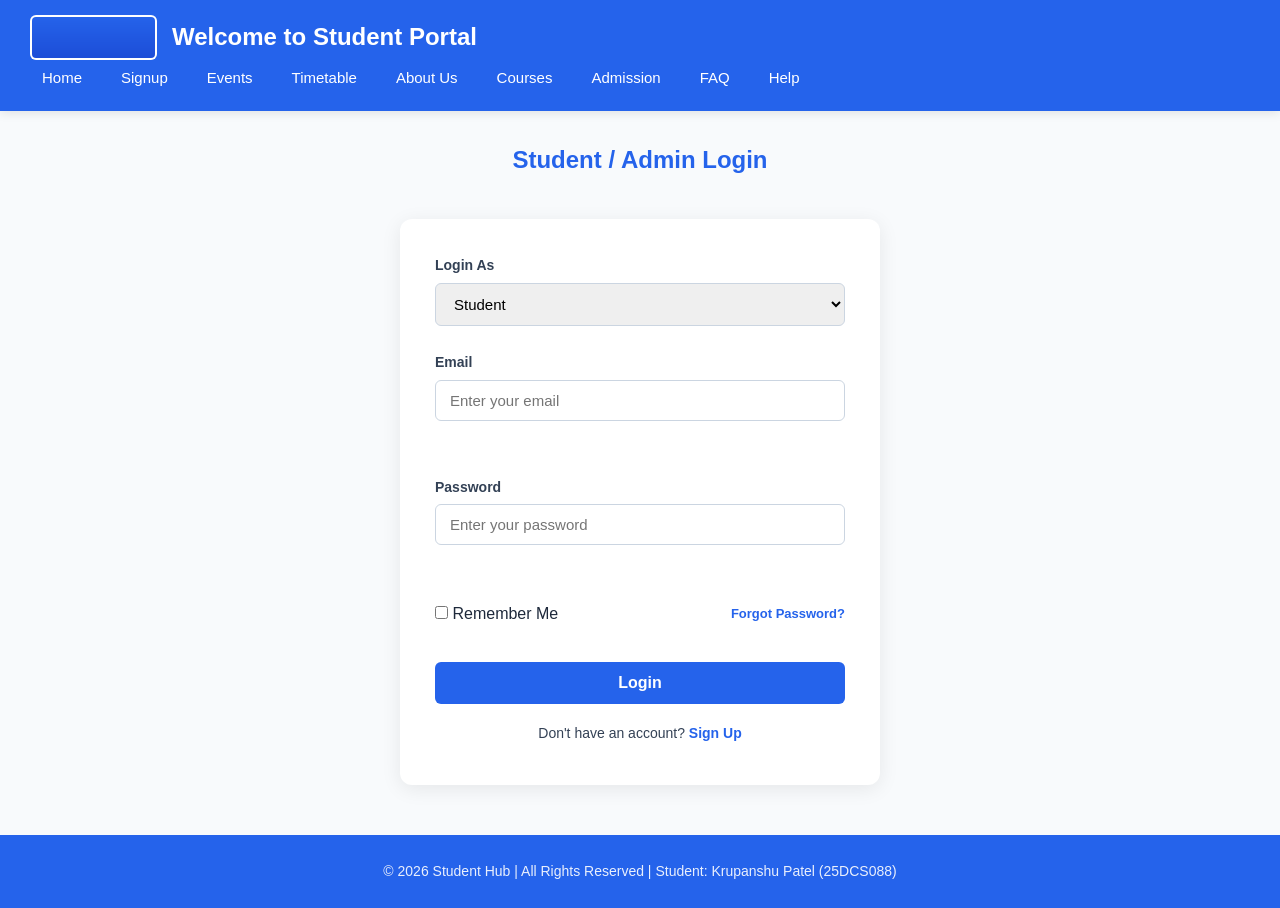
<file: Login.html>
<!DOCTYPE html>
<html lang="en">
<head>
    <meta charset="UTF-8">
    <meta name="viewport" content="width=device-width, initial-scale=1.0">
    <title>Login - StudentHub</title>
    <link rel="stylesheet" href="style.css">
    <script src="script.js" defer></script>
    <style>
        .access-denied-box {
            display: none;
            max-width: 420px;
            margin: 25px auto;
            padding: 25px;
            background: #ffffff;
            border: 1px solid #fecaca;
            border-radius: 12px;
            text-align: center;
            box-shadow: 0 4px 12px rgba(0, 0, 0, 0.08);
        }
        .access-denied-box h2 {
            color: #dc2626;
            margin-bottom: 12px;
        }
        .access-denied-box p {
            color: #444444;
            margin-bottom: 20px;
        }
        .back-login-button {
            display: inline-block;
            padding: 11px 22px;
            background: #2563eb;
            color: #ffffff;
            text-decoration: none;
            border-radius: 6px;
            font-weight: bold;
        }
        .back-login-button:hover {
            background: #1d4ed8;
        }
        .login-error {
            display: none;
            color: #dc2626;
            text-align: center;
            margin: 15px auto;
            font-weight: bold;
        }
        /* Logout success popup */
        .logout-popup-overlay {
            display: none;
            position: fixed;
            inset: 0;
            background: rgba(0, 0, 0, 0.55);
            z-index: 9999;
            justify-content: center;
            align-items: center;
            padding: 20px;
        }
        .logout-popup {
            background: #ffffff;
            padding: 30px;
            border-radius: 12px;
            text-align: center;
            width: 100%;
            max-width: 380px;
            box-shadow: 0 8px 25px rgba(0, 0, 0, 0.2);
        }
        .logout-popup h2 {
            color: #16a34a;
            margin-top: 0;
        }
        .logout-popup p {
            color: #444444;
            margin-bottom: 22px;
        }
        .logout-ok-button {
            padding: 10px 28px;
            border: none;
            border-radius: 6px;
            background: #2563eb;
            color: white;
            font-size: 16px;
            cursor: pointer;
        }
        .logout-ok-button:hover {
            background: #1d4ed8;
        }
    </style>
</head>
<body class="page-login">
    <header class="header">
        <div class="logo-section">
            <img src="StudentHub.png" alt="Logo">
            <h1>Welcome to Student Portal</h1>
        </div>
        <button class="menu-button" id="menuButton" aria-label="Toggle navigation">☰</button>
        <nav class="navbar" id="navbar">
            <a href="Home.html">Home</a>
            <a href="Signup.html">Signup</a>
            <a href="event.html">Events</a>
            <a href="Timetable.html">Timetable</a>
            <a href="About.html">About Us</a>
            <a href="Courses.html">Courses</a>
            <a href="Admission.html">Admission</a>
            <a href="FAQ.html">FAQ</a>
            <a href="Help.html">Help</a>
        </nav>
    </header>

    <h2 class="login-title">Student / Admin Login</h2>

    <!-- Access Denied Message -->
    <div class="access-denied-box" id="accessDeniedBox">
        <h2>Access Denied!</h2>
        <p>The selected role does not match your account. Please select the correct role and try again.</p>
        <a href="Login.html" class="back-login-button">Back to Login</a>
    </div>

    <!-- Other Login Errors -->
    <p class="login-error" id="loginError">Invalid email, password, or selected role. Please try again.</p>

    <form class="form-box" id="loginForm" action="process.php" method="POST">
        <p><b>Login As</b></p>
        <select id="loginRole" name="role" required>
            <option value="student">Student</option>
            <option value="admin">Admin</option>
        </select>
        <br><br>

        <p><b>Email</b></p>
        <input type="email" id="loginEmail" name="email" placeholder="Enter your email" required>
        <small id="loginEmailError" class="error-message"></small>
        <br><br>

        <p><b>Password</b></p>
        <input type="password" id="loginPassword" name="password" placeholder="Enter your password" required>
        <small id="loginPasswordError" class="error-message"></small>
        <br><br>

        <input type="checkbox" id="rememberMe" name="rememberMe" value="yes">
        <span>Remember Me</span>
        <a href="#" class="forgot" onclick="alert('Password reset instructions sent to registered email.');">Forgot Password?</a>
        <br><br>

        <input type="submit" value="Login" class="login-button">
        <p class="login-signup">Don't have an account? <a href="Signup.html" class="signup-link">Sign Up</a></p>
    </form>

    <!-- Logout Success Popup -->
    <div class="logout-popup-overlay" id="logoutPopup">
        <div class="logout-popup" role="dialog" aria-modal="true" aria-labelledby="logoutTitle">
            <h2 id="logoutTitle">Logged Out Successfully!</h2>
            <p>You have been logged out of your account.</p>
            <button type="button" class="logout-ok-button" id="logoutOkButton">OK</button>
        </div>
    </div>

    <footer class="footer">
        <p>&copy; 2026 Student Hub | All Rights Reserved | Student: Krupanshu Patel (25DCS088)</p>
    </footer>

    <script>
        const params = new URLSearchParams(window.location.search);
        const error = params.get("error");
        const logoutStatus = params.get("logout");

        // Show Access Denied when role does not match
        if (error === "access_denied") {
            document.getElementById("accessDeniedBox").style.display = "block";
            document.getElementById("loginForm").style.display = "none";
            document.querySelector(".login-title").style.display = "none";
        } else if (error === "invalid" || error === "empty") {
            document.getElementById("loginError").style.display = "block";
        }

        // Show logout success popup
        if (logoutStatus === "success") {
            document.getElementById("logoutPopup").style.display = "flex";
        }

        // Close popup and clean URL
        document.getElementById("logoutOkButton").addEventListener("click", function () {
            document.getElementById("logoutPopup").style.display = "none";
            window.history.replaceState({}, document.title, window.location.pathname);
        });
    </script>
</body>
</html>
</file>
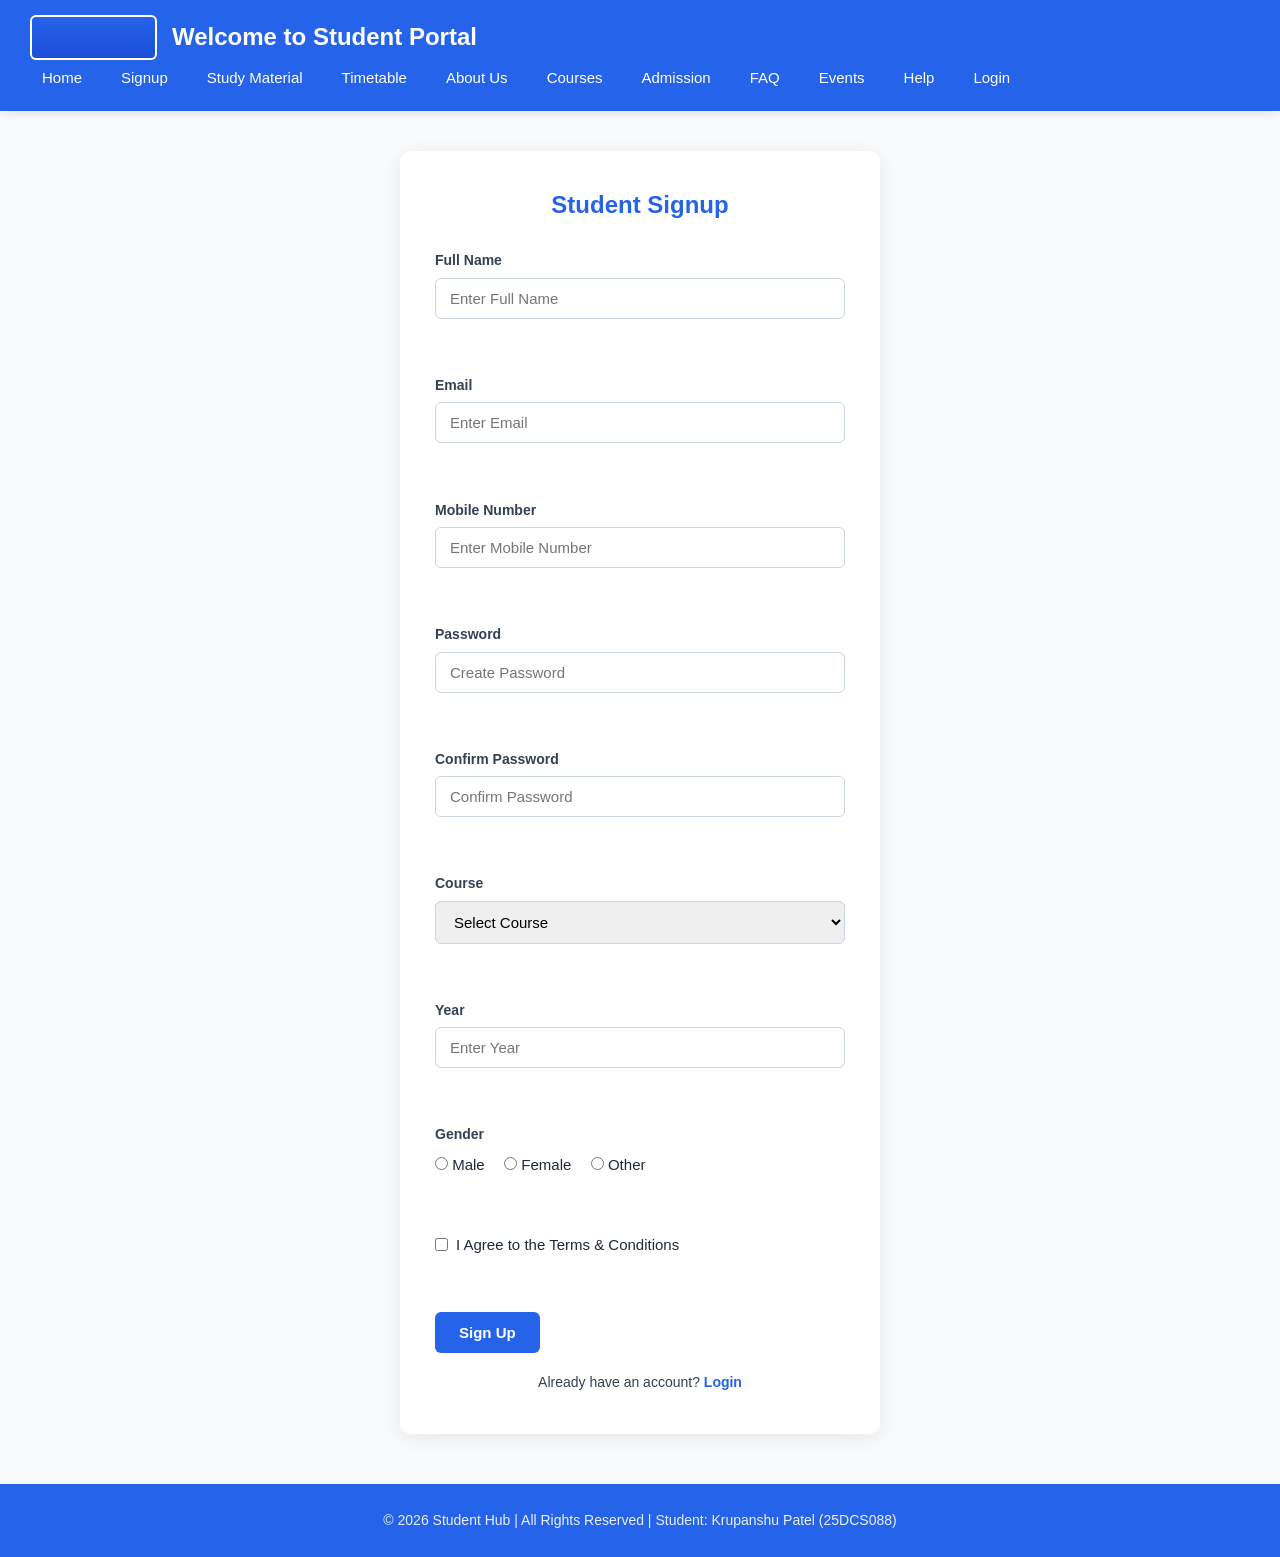
<file: Signup.html>
<!DOCTYPE html>
<html lang="en">
<head>
    <meta charset="UTF-8">
    <meta name="viewport" content="width=device-width, initial-scale=1.0">
    <title>Student Signup</title>
    <link rel="stylesheet" href="style.css">
    <script src="script.js" defer></script>
</head>
<body class="page-signup">
    <header class="header">
        <div class="logo-section">
            <img src="StudentHub.png" alt="Logo">
            <h1>Welcome to Student Portal</h1>
        </div>
        <button class="menu-button" id="menuButton" aria-label="Toggle navigation">☰</button>
        <nav class="navbar" id="navbar">
            <a href="Home.html">Home</a>
            <a href="Signup.html">Signup</a>
            <a href="StudyMaterial.html">Study Material</a>
            <a href="Timetable.html">Timetable</a>
            <a href="About.html">About Us</a>
            <a href="Courses.html">Courses</a>
            <a href="Admission.html">Admission</a>
            <a href="FAQ.html">FAQ</a>
            <a href="event.html">Events</a>
            <a href="Help.html">Help</a>
            <a href="Login.html">Login</a>
        </nav>
    </header>

    <main>
        <form class="form-box" id="signupForm" action="signup.php" method="POST">
            <h2>Student Signup</h2>
            
            <p><b>Full Name</b></p>
            <input type="text" id="fullName" name="fullName" placeholder="Enter Full Name" required>
            <small id="nameError" class="error-message"></small>
            <br><br>

            <p><b>Email</b></p>
            <input type="email" id="signupEmail" name="email" placeholder="Enter Email" required>
            <small id="emailError" class="error-message"></small>
            <br><br>

            <p><b>Mobile Number</b></p>
            <input type="tel" id="mobile" name="mobile" placeholder="Enter Mobile Number" required>
            <small id="mobileError" class="error-message"></small>
            <br><br>

            <p><b>Password</b></p>
            <input type="password" id="signupPassword" name="password" placeholder="Create Password" required>
            <small id="passwordError" class="error-message"></small>
            <br><br>

            <p><b>Confirm Password</b></p>
            <input type="password" id="confirmPassword" name="confirmPassword" placeholder="Confirm Password" required>
            <small id="confirmPasswordError" class="error-message"></small>
            <br><br>

            <p><b>Course</b></p>
            <select id="course" name="course" required>
                <option value="">Select Course</option>
                <option value="B.Tech IT">B.Tech IT</option>
                <option value="B.Tech CSE">B.Tech CSE</option>
                <option value="BCA">BCA</option>
                <option value="MCA">MCA</option>
            </select>
            <small id="courseError" class="error-message"></small>
            <br><br>

            <p><b>Year</b></p>
            <input type="number" id="year" name="year" placeholder="Enter Year" min="1" max="4" required>
            <small id="yearError" class="error-message"></small>
            <br><br>

            <p><b>Gender</b></p>
            <label><input type="radio" name="gender" value="Male" required> Male</label>
            <label><input type="radio" name="gender" value="Female"> Female</label>
            <label><input type="radio" name="gender" value="Other"> Other</label>
            <small id="genderError" class="error-message"></small>
            <br><br>

            <label class="terms-label">
                <input type="checkbox" id="terms" name="terms" value="Accepted">
                I Agree to the Terms &amp; Conditions
            </label>
            <small id="termsError" class="error-message"></small>
            <br><br>

            <button type="submit">Sign Up</button>
            <p class="signup-login">Already have an account? <a href="Login.html">Login</a></p>
        </form>
    </main>

    <footer class="footer">
        <p>&copy; 2026 Student Hub | All Rights Reserved | Student: Krupanshu Patel (25DCS088)</p>
    </footer>
</body>
</html>
<!-- Practical 5: Enhanced client-side validation -->
</file>
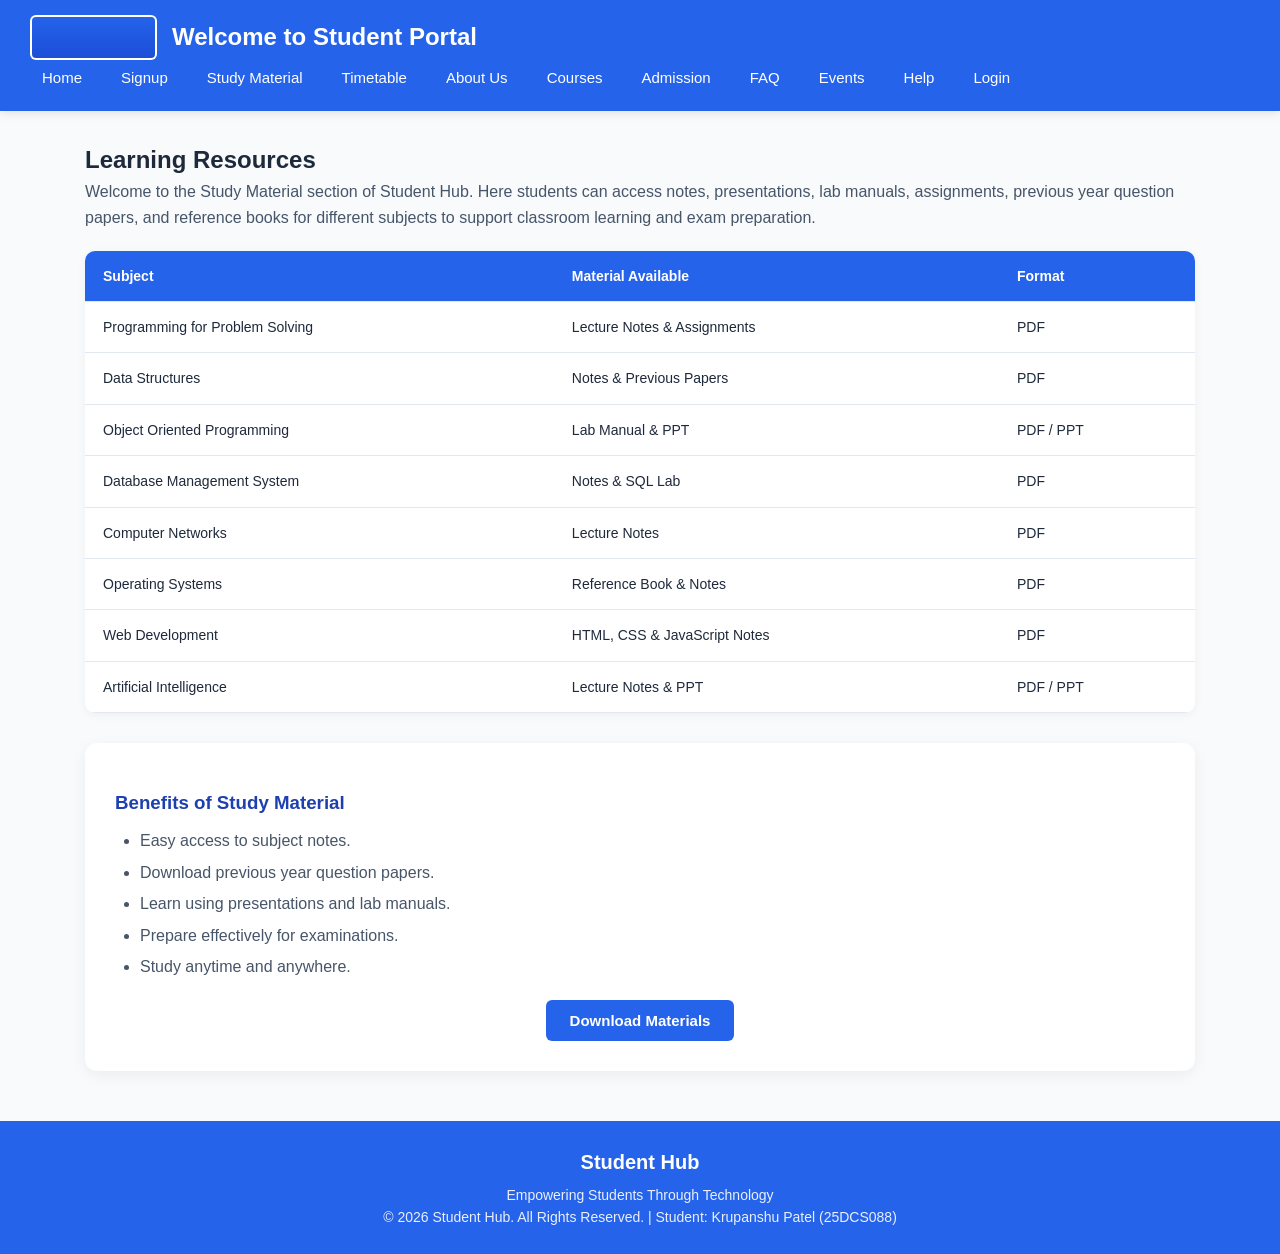
<file: StudyMaterial.html>
<!DOCTYPE html>
<html lang="en">
<head>
    <meta charset="UTF-8">
    <meta name="viewport" content="width=device-width, initial-scale=1.0">
    <title>Student Hub - Study Material</title>
    <link rel="stylesheet" href="style.css">
    <script src="script.js" defer></script>
</head>
<body class="page-studymaterial">
    <header class="header">
        <div class="logo-section">
            <img src="StudentHub.png" alt="Student Hub Logo">
            <h1>Welcome to Student Portal</h1>
        </div>
        <button class="menu-button" id="menuButton" aria-label="Toggle navigation">☰</button>
        <nav class="navbar" id="navbar">
            <a href="Home.html">Home</a>
            <a href="Signup.html">Signup</a>
            <a href="StudyMaterial.html">Study Material</a>
            <a href="Timetable.html">Timetable</a>
            <a href="About.html">About Us</a>
            <a href="Courses.html">Courses</a>
            <a href="Admission.html">Admission</a>
            <a href="FAQ.html">FAQ</a>
            <a href="event.html">Events</a>
            <a href="Help.html">Help</a>
            <a href="Login.html">Login</a>
        </nav>
    </header>

    <main class="content-container">
        <h2>Learning Resources</h2>
        <p class="section-intro">Welcome to the Study Material section of Student Hub. Here students can access notes, presentations, lab manuals, assignments, previous year question papers, and reference books for different subjects to support classroom learning and exam preparation.</p>

        <div class="table-wrap">
            <table>
                <thead>
                    <tr>
                        <th>Subject</th>
                        <th>Material Available</th>
                        <th>Format</th>
                    </tr>
                </thead>
                <tbody>
                    <tr>
                        <td>Programming for Problem Solving</td>
                        <td>Lecture Notes &amp; Assignments</td>
                        <td>PDF</td>
                    </tr>
                    <tr>
                        <td>Data Structures</td>
                        <td>Notes &amp; Previous Papers</td>
                        <td>PDF</td>
                    </tr>
                    <tr>
                        <td>Object Oriented Programming</td>
                        <td>Lab Manual &amp; PPT</td>
                        <td>PDF / PPT</td>
                    </tr>
                    <tr>
                        <td>Database Management System</td>
                        <td>Notes &amp; SQL Lab</td>
                        <td>PDF</td>
                    </tr>
                    <tr>
                        <td>Computer Networks</td>
                        <td>Lecture Notes</td>
                        <td>PDF</td>
                    </tr>
                    <tr>
                        <td>Operating Systems</td>
                        <td>Reference Book &amp; Notes</td>
                        <td>PDF</td>
                    </tr>
                    <tr>
                        <td>Web Development</td>
                        <td>HTML, CSS &amp; JavaScript Notes</td>
                        <td>PDF</td>
                    </tr>
                    <tr>
                        <td>Artificial Intelligence</td>
                        <td>Lecture Notes &amp; PPT</td>
                        <td>PDF / PPT</td>
                    </tr>
                </tbody>
            </table>
        </div>

        <div class="card" style="margin-top: 30px;">
            <h3>Benefits of Study Material</h3>
            <ul>
                <li>Easy access to subject notes.</li>
                <li>Download previous year question papers.</li>
                <li>Learn using presentations and lab manuals.</li>
                <li>Prepare effectively for examinations.</li>
                <li>Study anytime and anywhere.</li>
            </ul>

            <div style="text-align: center; margin-top: 20px;">
                <button class="button" onclick="alert('Downloading compiled resources package for 3rd semester...');">Download Materials</button>
            </div>
        </div>
    </main>

    <footer class="footer">
        <h3>Student Hub</h3>
        <p>Empowering Students Through Technology</p>
        <p>&copy; 2026 Student Hub. All Rights Reserved. | Student: Krupanshu Patel (25DCS088)</p>
    </footer>
</body>
</html>
</file>
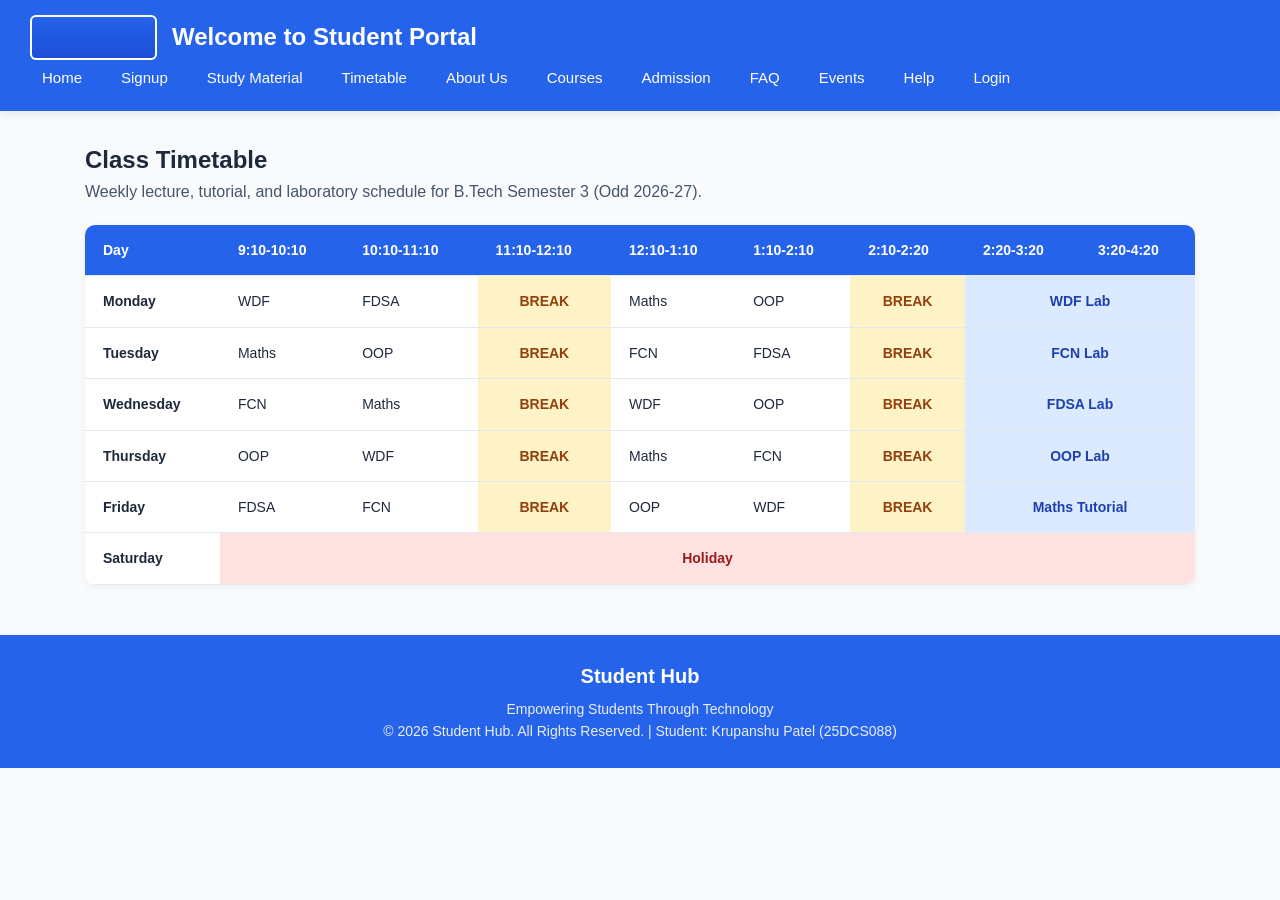
<file: Timetable.html>
<!DOCTYPE html>
<html lang="en">
<head>
    <meta charset="UTF-8">
    <meta name="viewport" content="width=device-width, initial-scale=1.0">
    <title>Student Hub - Timetable</title>
    <link rel="stylesheet" href="style.css">
    <script src="script.js" defer></script>
</head>
<body class="page-timetable">
    <header class="header">
        <div class="logo-section">
            <img src="StudentHub.png" alt="Student Hub Logo">
            <h1>Welcome to Student Portal</h1>
        </div>
        <button class="menu-button" id="menuButton" aria-label="Toggle navigation">☰</button>
        <nav class="navbar" id="navbar">
            <a href="Home.html">Home</a>
            <a href="Signup.html">Signup</a>
            <a href="StudyMaterial.html">Study Material</a>
            <a href="Timetable.html">Timetable</a>
            <a href="About.html">About Us</a>
            <a href="Courses.html">Courses</a>
            <a href="Admission.html">Admission</a>
            <a href="FAQ.html">FAQ</a>
            <a href="event.html">Events</a>
            <a href="Help.html">Help</a>
            <a href="Login.html">Login</a>
        </nav>
    </header>

    <main class="content-container">
        <h2>Class Timetable</h2>
        <p class="section-intro">Weekly lecture, tutorial, and laboratory schedule for B.Tech Semester 3 (Odd 2026-27).</p>

        <div class="table-wrap">
            <table class="timetable-grid">
                <thead>
                    <tr>
                        <th>Day</th>
                        <th>9:10-10:10</th>
                        <th>10:10-11:10</th>
                        <th>11:10-12:10</th>
                        <th>12:10-1:10</th>
                        <th>1:10-2:10</th>
                        <th>2:10-2:20</th>
                        <th>2:20-3:20</th>
                        <th>3:20-4:20</th>
                    </tr>
                </thead>
                <tbody>
                    <tr>
                        <td><b>Monday</b></td>
                        <td>WDF</td>
                        <td>FDSA</td>
                        <td class="break-cell">BREAK</td>
                        <td>Maths</td>
                        <td>OOP</td>
                        <td class="break-cell">BREAK</td>
                        <td colspan="2" class="lab-cell">WDF Lab</td>
                    </tr>
                    <tr>
                        <td><b>Tuesday</b></td>
                        <td>Maths</td>
                        <td>OOP</td>
                        <td class="break-cell">BREAK</td>
                        <td>FCN</td>
                        <td>FDSA</td>
                        <td class="break-cell">BREAK</td>
                        <td colspan="2" class="lab-cell">FCN Lab</td>
                    </tr>
                    <tr>
                        <td><b>Wednesday</b></td>
                        <td>FCN</td>
                        <td>Maths</td>
                        <td class="break-cell">BREAK</td>
                        <td>WDF</td>
                        <td>OOP</td>
                        <td class="break-cell">BREAK</td>
                        <td colspan="2" class="lab-cell">FDSA Lab</td>
                    </tr>
                    <tr>
                        <td><b>Thursday</b></td>
                        <td>OOP</td>
                        <td>WDF</td>
                        <td class="break-cell">BREAK</td>
                        <td>Maths</td>
                        <td>FCN</td>
                        <td class="break-cell">BREAK</td>
                        <td colspan="2" class="lab-cell">OOP Lab</td>
                    </tr>
                    <tr>
                        <td><b>Friday</b></td>
                        <td>FDSA</td>
                        <td>FCN</td>
                        <td class="break-cell">BREAK</td>
                        <td>OOP</td>
                        <td>WDF</td>
                        <td class="break-cell">BREAK</td>
                        <td colspan="2" class="lab-cell">Maths Tutorial</td>
                    </tr>
                    <tr>
                        <td><b>Saturday</b></td>
                        <td colspan="8" class="holiday-cell">Holiday</td>
                    </tr>
                </tbody>
            </table>
        </div>
    </main>

    <footer class="footer">
        <h3>Student Hub</h3>
        <p>Empowering Students Through Technology</p>
        <p>&copy; 2026 Student Hub. All Rights Reserved. | Student: Krupanshu Patel (25DCS088)</p>
    </footer>
</body>
</html>
</file>
<file: style.css>
/* ==========================================================================
   StudentHub Portal - Main Stylesheet
   Subject: Web Development Frameworks (ITUE203)
   Student Name: Krupanshu Patel (25DCS088)
   ========================================================================== */

* {
    margin: 0;
    padding: 0;
    box-sizing: border-box;
}

body {
    font-family: Arial, sans-serif;
    background-color: #f8fafc;
    color: #1e293b;
    line-height: 1.6;
    transition: background-color 0.3s ease, color 0.3s ease;
}

/* NOTIFICATION BANNER */
.notification {
    background-color: #fff3cd;
    color: #333;
    text-align: center;
    padding: 10px 15px;
    display: flex;
    justify-content: center;
    align-items: center;
    gap: 15px;
    font-size: 15px;
}

#closeNotification {
    background: none;
    border: none;
    font-size: 18px;
    cursor: pointer;
    font-weight: bold;
    color: #555;
}

#closeNotification:hover {
    color: #000;
}

/* HEADER & NAVBAR */
.header {
    background-color: #2563eb;
    color: white;
    padding: 15px 30px;
    display: flex;
    justify-content: space-between;
    align-items: center;
    flex-wrap: wrap;
    box-shadow: 0 2px 10px rgba(0,0,0,0.1);
}

.logo-section {
    display: flex;
    align-items: center;
    gap: 15px;
}

.logo-section img {
    height: 45px;
    border-radius: 6px;
    background: white;
    padding: 2px;
}

.logo-section h1 {
    font-size: 24px;
    margin: 0;
}

.navbar {
    display: flex;
    gap: 15px;
    flex-wrap: wrap;
}

.navbar a {
    color: white;
    text-decoration: none;
    font-weight: 500;
    font-size: 15px;
    padding: 6px 12px;
    border-radius: 4px;
    transition: background 0.2s;
}

.navbar a:hover {
    background-color: #1d4ed8;
}

.menu-button {
    display: none;
    background-color: white;
    color: #2563eb;
    border: none;
    padding: 7px 12px;
    font-size: 22px;
    border-radius: 5px;
    cursor: pointer;
}

/* THEME TOGGLE */
.theme-control {
    text-align: right;
    padding: 10px 30px;
}

#themeButton {
    background-color: #2563eb;
    color: white;
    border: none;
    padding: 9px 16px;
    border-radius: 6px;
    font-size: 14px;
    cursor: pointer;
    font-weight: bold;
    transition: background-color 0.2s;
}

#themeButton:hover {
    background-color: #1d4ed8;
}

/* MAIN CONTENT */
main {
    max-width: 1150px;
    margin: 20px auto;
    padding: 0 20px;
}

.content-container {
    max-width: 1150px;
    margin: 30px auto;
    padding: 0 20px;
}

.content {
    display: flex;
    gap: 30px;
    align-items: center;
    background: white;
    padding: 30px;
    border-radius: 12px;
    box-shadow: 0 4px 15px rgba(0,0,0,0.06);
    margin-bottom: 30px;
}

.content img {
    width: 45%;
    max-width: 480px;
    height: 320px;
    object-fit: cover;
    border-radius: 10px;
}

.content .text {
    flex: 1;
}

.content .text h2 {
    color: #2563eb;
    margin-bottom: 15px;
    font-size: 26px;
}

.content .text p {
    color: #475569;
    margin-bottom: 15px;
    font-size: 15px;
    line-height: 1.7;
}

/* CARDS */
.card, .about-section {
    background: white;
    padding: 30px;
    border-radius: 12px;
    box-shadow: 0 4px 15px rgba(0,0,0,0.06);
    margin-bottom: 25px;
}

.card h2, .about-section h2 {
    color: #2563eb;
    margin-bottom: 15px;
}

.card h3, .about-section h3 {
    color: #1e40af;
    margin: 15px 0 10px;
}

.card ul, .card ol, .about-section ul {
    margin-left: 25px;
    margin-bottom: 15px;
    color: #475569;
}

.card li, .about-section li {
    margin-bottom: 6px;
}

.section-intro {
    font-size: 16px;
    color: #475569;
    margin-bottom: 20px;
}

/* SLIDER */
.slider {
    width: 100%;
    max-width: 900px;
    margin: 40px auto;
    text-align: center;
}

.slide {
    background-color: white;
    padding: 20px;
    border-radius: 12px;
    box-shadow: 0 4px 15px rgba(0,0,0,0.08);
}

#sliderImage {
    width: 100%;
    max-width: 800px;
    height: 380px;
    object-fit: cover;
    border-radius: 10px;
}

#sliderTitle {
    color: #2563eb;
    font-size: 24px;
    margin-top: 15px;
}

#sliderText {
    font-size: 16px;
    color: #64748b;
    margin-top: 5px;
}

.slider-buttons {
    margin-top: 15px;
}

#previousSlide, #nextSlide {
    background-color: #2563eb;
    color: white;
    border: none;
    padding: 10px 22px;
    margin: 5px;
    border-radius: 6px;
    cursor: pointer;
    font-size: 15px;
    font-weight: bold;
    transition: background 0.2s;
}

#previousSlide:hover, #nextSlide:hover {
    background-color: #1d4ed8;
}

/* MODAL POPUP */
#openModal, #goToSignup, .button, button[type="submit"] {
    background-color: #2563eb;
    color: white;
    border: none;
    padding: 12px 24px;
    font-size: 15px;
    border-radius: 6px;
    cursor: pointer;
    font-weight: bold;
    display: inline-block;
    text-decoration: none;
    transition: background 0.2s;
}

#openModal:hover, #goToSignup:hover, .button:hover, button[type="submit"]:hover {
    background-color: #1d4ed8;
}

.modal {
    display: none;
    position: fixed;
    z-index: 1000;
    left: 0;
    top: 0;
    width: 100%;
    height: 100%;
    background-color: rgba(0, 0, 0, 0.6);
}

.modal-content {
    background-color: white;
    width: 500px;
    max-width: 90%;
    margin: 10% auto;
    padding: 30px;
    border-radius: 12px;
    position: relative;
    box-shadow: 0 8px 30px rgba(0, 0, 0, 0.3);
}

.modal-content h2 {
    color: #2563eb;
    margin-bottom: 12px;
}

.modal-content p {
    color: #555;
    font-size: 16px;
    line-height: 1.6;
    margin-bottom: 15px;
}

#closeModal {
    position: absolute;
    top: 12px;
    right: 18px;
    background: none;
    border: none;
    font-size: 28px;
    cursor: pointer;
    color: #64748b;
}

#closeModal:hover {
    color: #000;
}

/* FAQ STYLES */
.page-faq .content {
    width: 90%;
    max-width: 1000px;
    margin: 30px auto;
    padding: 30px;
    background: white;
    border-radius: 12px;
    box-shadow: 0 4px 15px rgba(0,0,0,0.06);
}

.page-faq h1 {
    color: #2563eb;
    text-align: center;
    margin-bottom: 10px;
}

.page-faq h2 {
    color: #1e40af;
    margin-bottom: 20px;
}

.faq-controls, .event-controls {
    display: flex;
    justify-content: center;
    align-items: center;
    gap: 12px;
    flex-wrap: wrap;
    margin-bottom: 25px;
}

.faq-controls input, .faq-controls select,
.event-controls input, .event-controls select {
    padding: 10px 14px;
    font-size: 15px;
    border: 1px solid #cbd5e1;
    border-radius: 6px;
    outline: none;
    background-color: white;
}

.faq-controls input:focus, .event-controls input:focus {
    border-color: #2563eb;
}

.faq-item {
    margin-bottom: 12px;
}

.faq-question {
    width: 100%;
    background-color: #2563eb;
    color: white;
    border: none;
    padding: 14px 20px;
    text-align: left;
    font-size: 16px;
    border-radius: 6px;
    cursor: pointer;
    display: flex;
    justify-content: space-between;
    align-items: center;
    font-weight: 500;
    transition: background-color 0.2s;
}

.faq-question:hover {
    background-color: #1d4ed8;
}

.faq-question span {
    font-size: 22px;
    transition: transform 0.2s;
}

.faq-question.active span {
    transform: rotate(45deg);
}

.faq-answer {
    display: none;
    background-color: white;
    padding: 15px 20px;
    border: 1px solid #e2e8f0;
    border-top: none;
    border-radius: 0 0 6px 6px;
    color: #475569;
}

/* FORMS (SIGNUP & LOGIN) */
.form-box {
    width: 480px;
    max-width: 90%;
    margin: 40px auto;
    padding: 35px;
    background: white;
    border-radius: 12px;
    box-shadow: 0 4px 20px rgba(0,0,0,0.08);
}

.form-box h2 {
    color: #2563eb;
    text-align: center;
    margin-bottom: 25px;
}

.login-title {
    text-align: center;
    color: #2563eb;
    margin-top: 30px;
}

.form-box p {
    margin-bottom: 6px;
    color: #334155;
    font-size: 14px;
}

.form-box input[type="text"],
.form-box input[type="email"],
.form-box input[type="tel"],
.form-box input[type="password"],
.form-box input[type="number"],
.form-box select {
    width: 100%;
    padding: 11px 14px;
    border: 1px solid #cbd5e1;
    border-radius: 6px;
    font-size: 15px;
    outline: none;
    transition: border-color 0.2s;
}

.form-box input:focus, .form-box select:focus {
    border-color: #2563eb;
}

.form-box label {
    margin-right: 15px;
    font-size: 15px;
    cursor: pointer;
}

.terms-label {
    display: flex;
    align-items: center;
    gap: 8px;
    font-size: 14px;
}

.error-message {
    color: #dc2626;
    font-size: 12px;
    display: block;
    margin-top: 4px;
}

.signup-login, .login-signup {
    text-align: center;
    margin-top: 18px;
    font-size: 14px;
    color: #64748b;
}

.signup-login a, .login-signup a, .forgot {
    color: #2563eb;
    text-decoration: none;
    font-weight: bold;
}

.signup-login a:hover, .login-signup a:hover, .forgot:hover {
    text-decoration: underline;
}

.forgot {
    float: right;
    font-size: 13px;
    margin-top: 3px;
}

.login-button {
    width: 100%;
    background-color: #2563eb;
    color: white;
    border: none;
    padding: 12px;
    font-size: 16px;
    border-radius: 6px;
    cursor: pointer;
    font-weight: bold;
    margin-top: 10px;
    transition: background 0.2s;
}

.login-button:hover {
    background-color: #1d4ed8;
}

/* TABLES */
.table-wrap {
    overflow-x: auto;
    background: white;
    border-radius: 10px;
    box-shadow: 0 2px 10px rgba(0,0,0,0.05);
}

table {
    width: 100%;
    border-collapse: collapse;
    white-space: nowrap;
}

th, td {
    padding: 14px 18px;
    text-align: left;
    border-bottom: 1px solid #e2e8f0;
    font-size: 14px;
}

th {
    background-color: #2563eb;
    color: white;
    font-weight: 600;
}

tr:hover td {
    background-color: #f8fafc;
}

/* TIMETABLE SPECIFIC */
.timetable-grid td.break-cell {
    background-color: #fef3c7;
    color: #92400e;
    font-weight: bold;
    text-align: center;
}

.timetable-grid td.lab-cell {
    background-color: #dbeafe;
    color: #1e40af;
    font-weight: bold;
    text-align: center;
}

.timetable-grid td.holiday-cell {
    background-color: #fee2e2;
    color: #991b1b;
    font-weight: bold;
    text-align: center;
}

/* EVENTS */
.event-container {
    display: grid;
    grid-template-columns: repeat(2, minmax(0, 1fr));
    gap: 20px;
}

.event-card {
    background-color: white;
    padding: 22px;
    border-radius: 10px;
    box-shadow: 0 3px 12px rgba(0, 0, 0, 0.08);
    border-left: 5px solid #2563eb;
    transition: transform 0.2s, box-shadow 0.2s;
}

.event-card:hover {
    transform: translateY(-3px);
    box-shadow: 0 6px 18px rgba(0, 0, 0, 0.12);
}

.event-card h2, .event-card h3 {
    color: #2563eb;
    margin-bottom: 10px;
    font-size: 20px;
}

.event-card p {
    font-size: 14px;
    line-height: 1.6;
    color: #555;
    margin: 6px 0;
}

.event-card strong {
    color: #1e293b;
}

/* PAGINATION */
.pagination, .event-pagination {
    display: flex;
    justify-content: center;
    align-items: center;
    gap: 6px;
    margin: 25px 0;
    flex-wrap: wrap;
}

.pagination button, .event-pagination button {
    background-color: #2563eb;
    color: white;
    border: none;
    padding: 8px 14px;
    border-radius: 6px;
    cursor: pointer;
    font-size: 14px;
    transition: background 0.2s;
}

.pagination button:hover, .event-pagination button:hover {
    background-color: #1d4ed8;
}

.pagination button:disabled, .event-pagination button:disabled {
    background-color: #cbd5e1;
    cursor: not-allowed;
}

.pagination .active-page, .event-pagination .active-page {
    background-color: #fbbf24 !important;
    color: #111 !important;
    font-weight: bold;
}

/* FOOTER */
.footer {
    background-color: #2563eb;
    color: white;
    text-align: center;
    padding: 25px 20px;
    margin-top: 50px;
}

.footer h3 {
    font-size: 20px;
    margin-bottom: 6px;
}

.footer p {
    font-size: 14px;
    opacity: 0.9;
}

/* DARK MODE STYLES */
.dark-mode {
    background-color: #121212;
    color: #f1f5f9;
}

.dark-mode main, .dark-mode .content,
.dark-mode .card, .dark-mode .about-section,
.dark-mode .slide, .dark-mode .form-box,
.dark-mode .page-faq .content, .dark-mode .table-wrap {
    background-color: #1e1e1e !important;
    color: #e2e8f0;
}

.dark-mode .content .text h2,
.dark-mode .card h2, .dark-mode .about-section h2,
.dark-mode .page-faq h1 {
    color: #60a5fa !important;
}

.dark-mode .content .text p,
.dark-mode .card p, .dark-mode .about-section p,
.dark-mode .card ul, .dark-mode .card ol,
.dark-mode .about-section ul {
    color: #cbd5e1 !important;
}

.dark-mode #sliderTitle {
    color: #60a5fa;
}

.dark-mode #sliderText {
    color: #94a3b8;
}

.dark-mode .modal-content {
    background-color: #1e1e1e;
    color: white;
}

.dark-mode .modal-content p {
    color: #cbd5e1;
}

.dark-mode .faq-answer {
    background-color: #1e1e1e;
    color: #cbd5e1;
    border-color: #334155;
}

.dark-mode .event-card {
    background-color: #1e1e1e;
    color: white;
    border-left-color: #60a5fa;
}

.dark-mode .event-card h2, .dark-mode .event-card h3 {
    color: #60a5fa;
}

.dark-mode .event-card p {
    color: #cbd5e1;
}

.dark-mode .event-card strong {
    color: white;
}

.dark-mode table {
    background-color: #1e1e1e;
}

.dark-mode th {
    background-color: #1e3a8a;
}

.dark-mode td {
    border-bottom-color: #334155;
    color: #e2e8f0;
}

.dark-mode tr:hover td {
    background-color: #262626;
}

.dark-mode .form-box input,
.dark-mode .form-box select,
.dark-mode .faq-controls input,
.dark-mode .faq-controls select,
.dark-mode .event-controls input,
.dark-mode .event-controls select {
    background-color: #262626;
    color: white;
    border-color: #475569;
}

.dark-mode #themeButton {
    background-color: #fbbf24;
    color: #111;
}

/* RESPONSIVE MEDIA QUERIES */
@media (max-width: 900px) {
    .content {
        flex-direction: column;
        text-align: center;
    }

    .content img {
        width: 100%;
        max-width: 100%;
        height: 250px;
    }

    .event-container {
        grid-template-columns: 1fr;
    }
}

@media (max-width: 768px) {
    .menu-button {
        display: block;
    }

    .navbar {
        display: none;
        width: 100%;
        flex-direction: column;
        margin-top: 15px;
        gap: 8px;
    }

    .navbar.show-menu {
        display: flex;
    }

    .header {
        align-items: flex-start;
    }

    .form-box {
        padding: 25px 20px;
    }
}
</file>
